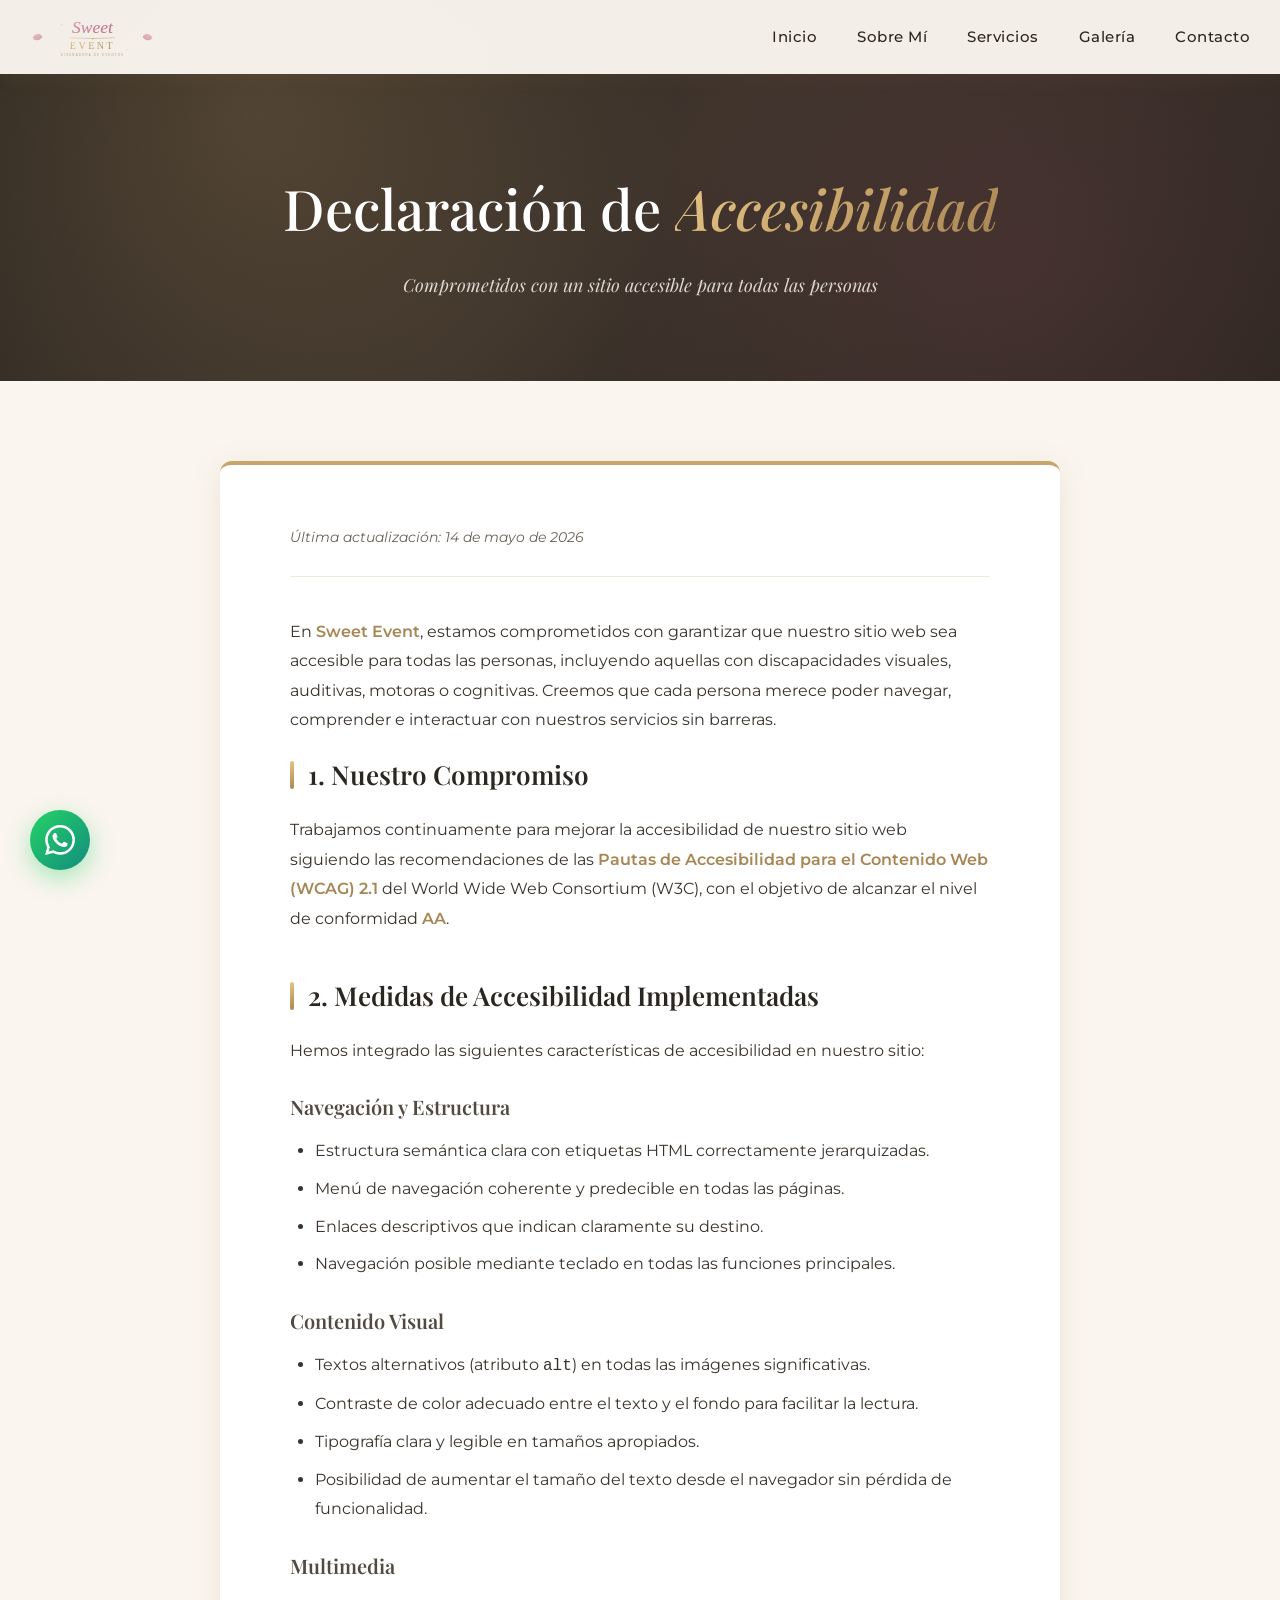
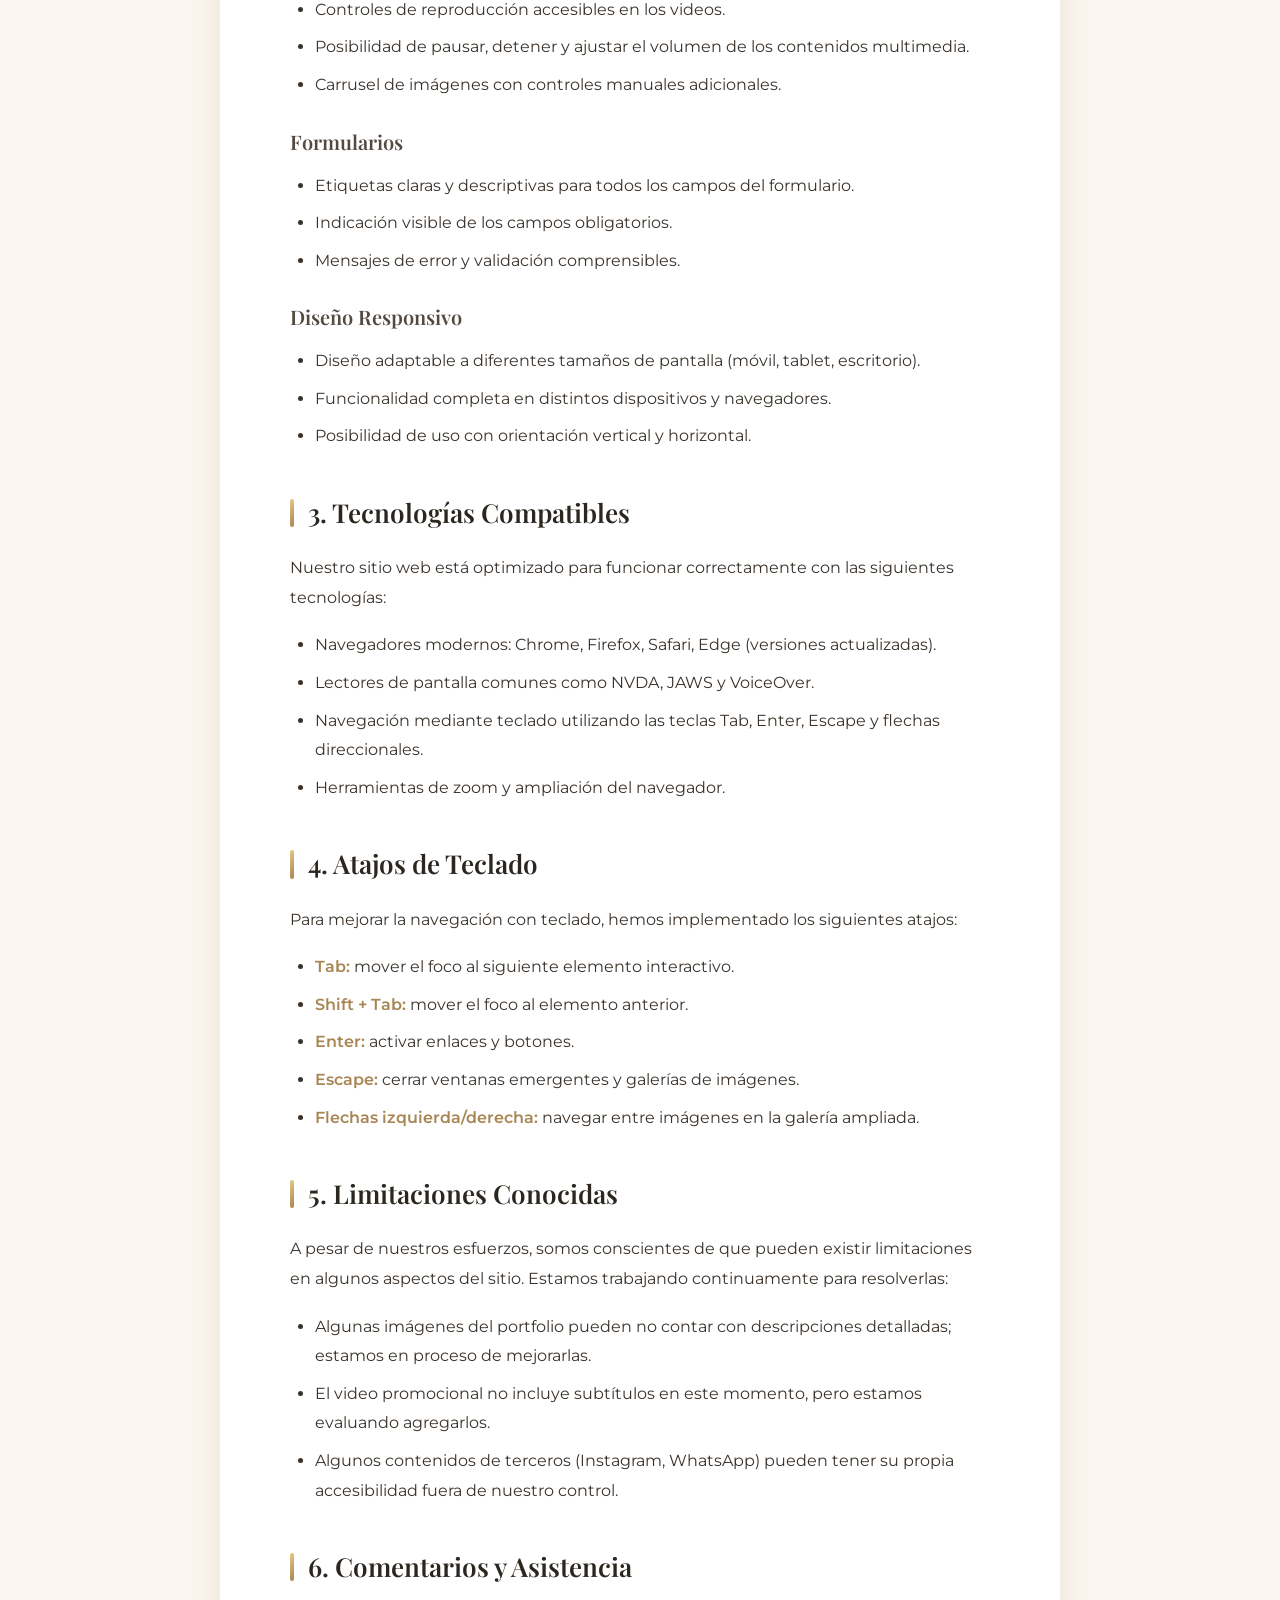
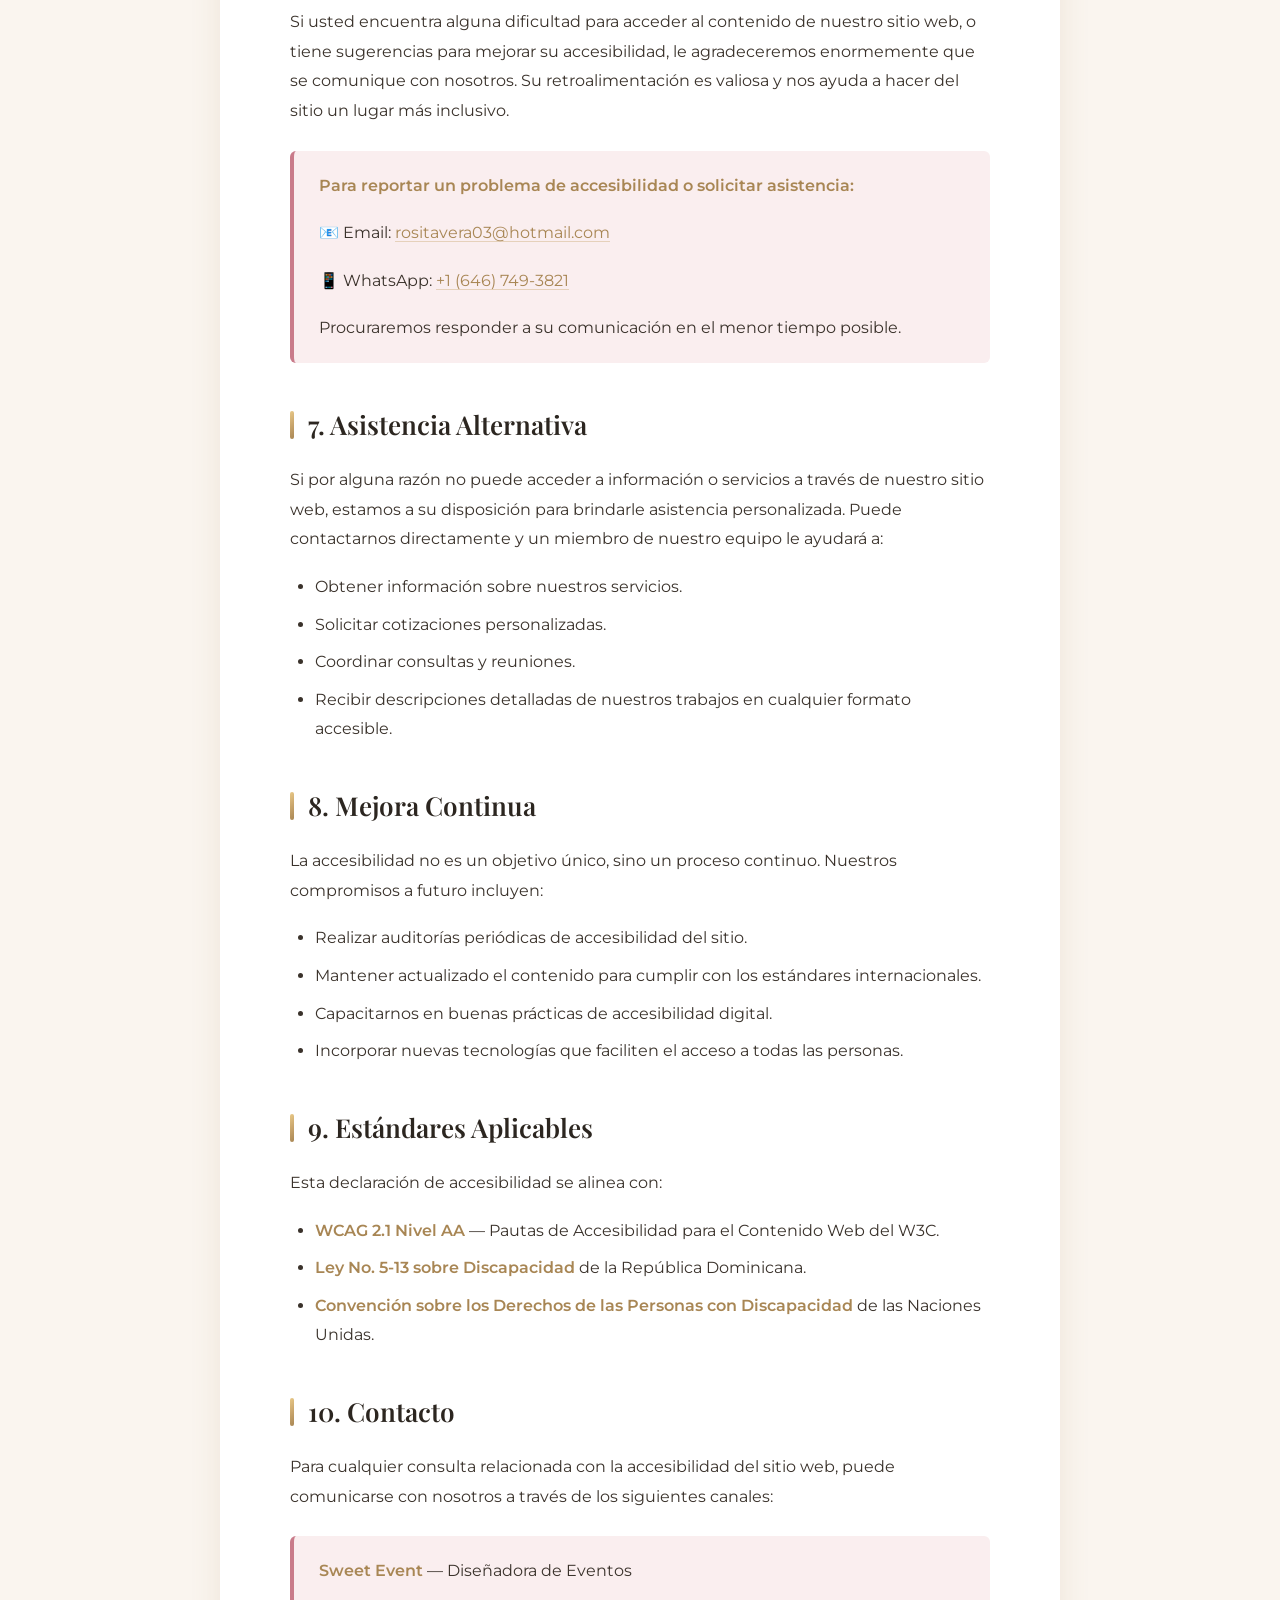
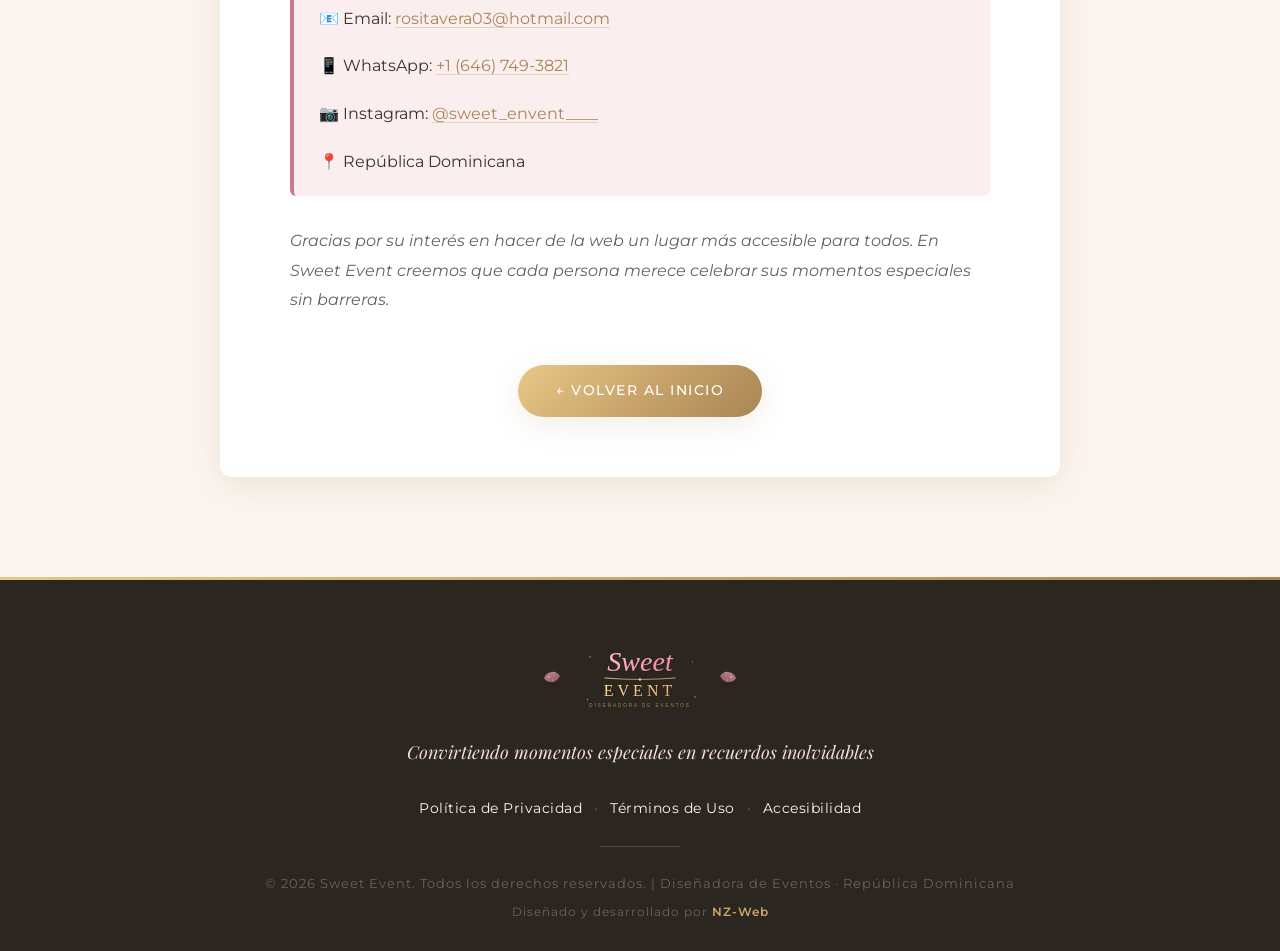
<file: accesibilidad.html>
<!DOCTYPE html>
<html lang="es" dir="ltr">
<head>
    <meta charset="UTF-8">
    <meta name="viewport" content="width=device-width, initial-scale=1.0">
    <title>Accesibilidad | Sweet Event</title>
    <meta name="description" content="Declaración de Accesibilidad de Sweet Event - Comprometidos con un sitio accesible para todas las personas. WCAG 2.1 AA.">
    <meta name="robots" content="index, follow">
    <link rel="canonical" href="https://sweet-event.netlify.app/accesibilidad.html">

    <!-- Open Graph -->
    <meta property="og:type" content="website">
    <meta property="og:title" content="Accesibilidad | Sweet Event">
    <meta property="og:description" content="Declaración de Accesibilidad de Sweet Event - WCAG 2.1 AA">
    <meta property="og:url" content="https://sweet-event.netlify.app/accesibilidad.html">
    <meta property="og:image" content="https://sweet-event.netlify.app/og-image.png">
    <meta property="og:locale" content="es_DO">

    <meta name="theme-color" content="#C9A56C">

    <!-- Favicons -->
    <link rel="icon" type="image/x-icon" href="/favicon.ico">
    <link rel="icon" type="image/svg+xml" href="/favicon.svg">
    <link rel="apple-touch-icon" sizes="180x180" href="/apple-touch-icon.png">
    <link rel="manifest" href="/site.webmanifest">

    <link rel="preconnect" href="https://fonts.googleapis.com">
    <link rel="preconnect" href="https://fonts.gstatic.com" crossorigin>
    <link href="https://fonts.googleapis.com/css2?family=Playfair+Display:ital,wght@0,400;0,500;0,600;0,700;1,400&family=Cormorant+Garamond:ital,wght@0,400;0,500;0,600;1,400&family=Montserrat:wght@300;400;500;600;700&family=Dancing+Script:wght@400;600;700&display=swap" rel="stylesheet">

    <link rel="stylesheet" href="style.css">
    <link rel="stylesheet" href="legal.css">
</head>
<body>

    <!-- ===== NAVIGATION ===== -->
    <nav class="navbar scrolled" id="navbar">
        <div class="nav-container">
            <a href="index.html" class="nav-logo">
                <img src="logo.svg" alt="Sweet Event" class="logo-img">
            </a>
            <ul class="nav-menu" id="nav-menu">
                <li><a href="index.html#home" class="nav-link">Inicio</a></li>
                <li><a href="index.html#about" class="nav-link">Sobre Mí</a></li>
                <li><a href="index.html#services" class="nav-link">Servicios</a></li>
                <li><a href="index.html#gallery" class="nav-link">Galería</a></li>
                <li><a href="index.html#contact" class="nav-link">Contacto</a></li>
            </ul>
            <div class="hamburger" id="hamburger">
                <span></span>
                <span></span>
                <span></span>
            </div>
        </div>
    </nav>

    <!-- ===== HERO ===== -->
    <section class="legal-hero">
        <div class="legal-hero-content">
            <h1>Declaración de <span>Accesibilidad</span></h1>
            <p>Comprometidos con un sitio accesible para todas las personas</p>
        </div>
    </section>

    <!-- ===== CONTENT ===== -->
    <section class="legal-content">
        <div class="legal-container">
            <div class="legal-card">
                <p class="last-updated">Última actualización: 14 de mayo de 2026</p>

                <p>En <strong>Sweet Event</strong>, estamos comprometidos con garantizar que nuestro sitio web sea accesible para todas las personas, incluyendo aquellas con discapacidades visuales, auditivas, motoras o cognitivas. Creemos que cada persona merece poder navegar, comprender e interactuar con nuestros servicios sin barreras.</p>

                <h2>1. Nuestro Compromiso</h2>

                <p>Trabajamos continuamente para mejorar la accesibilidad de nuestro sitio web siguiendo las recomendaciones de las <strong>Pautas de Accesibilidad para el Contenido Web (WCAG) 2.1</strong> del World Wide Web Consortium (W3C), con el objetivo de alcanzar el nivel de conformidad <strong>AA</strong>.</p>

                <h2>2. Medidas de Accesibilidad Implementadas</h2>

                <p>Hemos integrado las siguientes características de accesibilidad en nuestro sitio:</p>

                <h3>Navegación y Estructura</h3>
                <ul>
                    <li>Estructura semántica clara con etiquetas HTML correctamente jerarquizadas.</li>
                    <li>Menú de navegación coherente y predecible en todas las páginas.</li>
                    <li>Enlaces descriptivos que indican claramente su destino.</li>
                    <li>Navegación posible mediante teclado en todas las funciones principales.</li>
                </ul>

                <h3>Contenido Visual</h3>
                <ul>
                    <li>Textos alternativos (atributo <code>alt</code>) en todas las imágenes significativas.</li>
                    <li>Contraste de color adecuado entre el texto y el fondo para facilitar la lectura.</li>
                    <li>Tipografía clara y legible en tamaños apropiados.</li>
                    <li>Posibilidad de aumentar el tamaño del texto desde el navegador sin pérdida de funcionalidad.</li>
                </ul>

                <h3>Multimedia</h3>
                <ul>
                    <li>Controles de reproducción accesibles en los videos.</li>
                    <li>Posibilidad de pausar, detener y ajustar el volumen de los contenidos multimedia.</li>
                    <li>Carrusel de imágenes con controles manuales adicionales.</li>
                </ul>

                <h3>Formularios</h3>
                <ul>
                    <li>Etiquetas claras y descriptivas para todos los campos del formulario.</li>
                    <li>Indicación visible de los campos obligatorios.</li>
                    <li>Mensajes de error y validación comprensibles.</li>
                </ul>

                <h3>Diseño Responsivo</h3>
                <ul>
                    <li>Diseño adaptable a diferentes tamaños de pantalla (móvil, tablet, escritorio).</li>
                    <li>Funcionalidad completa en distintos dispositivos y navegadores.</li>
                    <li>Posibilidad de uso con orientación vertical y horizontal.</li>
                </ul>

                <h2>3. Tecnologías Compatibles</h2>

                <p>Nuestro sitio web está optimizado para funcionar correctamente con las siguientes tecnologías:</p>

                <ul>
                    <li>Navegadores modernos: Chrome, Firefox, Safari, Edge (versiones actualizadas).</li>
                    <li>Lectores de pantalla comunes como NVDA, JAWS y VoiceOver.</li>
                    <li>Navegación mediante teclado utilizando las teclas Tab, Enter, Escape y flechas direccionales.</li>
                    <li>Herramientas de zoom y ampliación del navegador.</li>
                </ul>

                <h2>4. Atajos de Teclado</h2>

                <p>Para mejorar la navegación con teclado, hemos implementado los siguientes atajos:</p>

                <ul>
                    <li><strong>Tab:</strong> mover el foco al siguiente elemento interactivo.</li>
                    <li><strong>Shift + Tab:</strong> mover el foco al elemento anterior.</li>
                    <li><strong>Enter:</strong> activar enlaces y botones.</li>
                    <li><strong>Escape:</strong> cerrar ventanas emergentes y galerías de imágenes.</li>
                    <li><strong>Flechas izquierda/derecha:</strong> navegar entre imágenes en la galería ampliada.</li>
                </ul>

                <h2>5. Limitaciones Conocidas</h2>

                <p>A pesar de nuestros esfuerzos, somos conscientes de que pueden existir limitaciones en algunos aspectos del sitio. Estamos trabajando continuamente para resolverlas:</p>

                <ul>
                    <li>Algunas imágenes del portfolio pueden no contar con descripciones detalladas; estamos en proceso de mejorarlas.</li>
                    <li>El video promocional no incluye subtítulos en este momento, pero estamos evaluando agregarlos.</li>
                    <li>Algunos contenidos de terceros (Instagram, WhatsApp) pueden tener su propia accesibilidad fuera de nuestro control.</li>
                </ul>

                <h2>6. Comentarios y Asistencia</h2>

                <p>Si usted encuentra alguna dificultad para acceder al contenido de nuestro sitio web, o tiene sugerencias para mejorar su accesibilidad, le agradeceremos enormemente que se comunique con nosotros. Su retroalimentación es valiosa y nos ayuda a hacer del sitio un lugar más inclusivo.</p>

                <div class="info-box">
                    <p><strong>Para reportar un problema de accesibilidad o solicitar asistencia:</strong></p>
                    <p>📧 Email: <a href="mailto:rositavera03@hotmail.com">rositavera03@hotmail.com</a></p>
                    <p>📱 WhatsApp: <a href="https://wa.me/16467493821" target="_blank" rel="noopener">+1 (646) 749-3821</a></p>
                    <p>Procuraremos responder a su comunicación en el menor tiempo posible.</p>
                </div>

                <h2>7. Asistencia Alternativa</h2>

                <p>Si por alguna razón no puede acceder a información o servicios a través de nuestro sitio web, estamos a su disposición para brindarle asistencia personalizada. Puede contactarnos directamente y un miembro de nuestro equipo le ayudará a:</p>

                <ul>
                    <li>Obtener información sobre nuestros servicios.</li>
                    <li>Solicitar cotizaciones personalizadas.</li>
                    <li>Coordinar consultas y reuniones.</li>
                    <li>Recibir descripciones detalladas de nuestros trabajos en cualquier formato accesible.</li>
                </ul>

                <h2>8. Mejora Continua</h2>

                <p>La accesibilidad no es un objetivo único, sino un proceso continuo. Nuestros compromisos a futuro incluyen:</p>

                <ul>
                    <li>Realizar auditorías periódicas de accesibilidad del sitio.</li>
                    <li>Mantener actualizado el contenido para cumplir con los estándares internacionales.</li>
                    <li>Capacitarnos en buenas prácticas de accesibilidad digital.</li>
                    <li>Incorporar nuevas tecnologías que faciliten el acceso a todas las personas.</li>
                </ul>

                <h2>9. Estándares Aplicables</h2>

                <p>Esta declaración de accesibilidad se alinea con:</p>

                <ul>
                    <li><strong>WCAG 2.1 Nivel AA</strong> — Pautas de Accesibilidad para el Contenido Web del W3C.</li>
                    <li><strong>Ley No. 5-13 sobre Discapacidad</strong> de la República Dominicana.</li>
                    <li><strong>Convención sobre los Derechos de las Personas con Discapacidad</strong> de las Naciones Unidas.</li>
                </ul>

                <h2>10. Contacto</h2>

                <p>Para cualquier consulta relacionada con la accesibilidad del sitio web, puede comunicarse con nosotros a través de los siguientes canales:</p>

                <div class="info-box">
                    <p><strong>Sweet Event</strong> — Diseñadora de Eventos</p>
                    <p>📧 Email: <a href="mailto:rositavera03@hotmail.com">rositavera03@hotmail.com</a></p>
                    <p>📱 WhatsApp: <a href="https://wa.me/16467493821" target="_blank" rel="noopener">+1 (646) 749-3821</a></p>
                    <p>📷 Instagram: <a href="https://www.instagram.com/sweet_envent____" target="_blank" rel="noopener">@sweet_envent____</a></p>
                    <p>📍 República Dominicana</p>
                </div>

                <p style="margin-top: 30px; font-style: italic; color: var(--color-text-light);">
                    Gracias por su interés en hacer de la web un lugar más accesible para todos. En Sweet Event creemos que cada persona merece celebrar sus momentos especiales sin barreras.
                </p>

                <div class="legal-back">
                    <a href="index.html">← Volver al Inicio</a>
                </div>
            </div>
        </div>
    </section>

    <!-- ===== FOOTER ===== -->
    <footer class="footer">
        <div class="container">
            <div class="footer-content">
                <div class="footer-logo">
                    <img src="logo.svg" alt="Sweet Event">
                </div>
                <p class="footer-tagline">Convirtiendo momentos especiales en recuerdos inolvidables</p>
                <div class="footer-links">
                    <a href="politica-privacidad.html">Política de Privacidad</a>
                    <span class="footer-sep">·</span>
                    <a href="terminos-uso.html">Términos de Uso</a>
                    <span class="footer-sep">·</span>
                    <a href="accesibilidad.html">Accesibilidad</a>
                </div>
                <div class="footer-divider"></div>
                <p class="footer-copyright">
                    © 2026 Sweet Event. Todos los derechos reservados. | Diseñadora de Eventos · República Dominicana
                </p>
                <p class="footer-credit">
                    Diseñado y desarrollado por <a href="https://nz-web.com/" target="_blank" rel="noopener">NZ-Web</a>
                </p>
            </div>
        </div>
    </footer>

    <a href="https://wa.me/16467493821" target="_blank" rel="noopener" class="whatsapp-float" aria-label="WhatsApp">
        <svg viewBox="0 0 24 24" fill="currentColor">
            <path d="M17.472 14.382c-.297-.149-1.758-.867-2.03-.967-.273-.099-.471-.148-.67.15-.197.297-.767.966-.94 1.164-.173.199-.347.223-.644.075-.297-.15-1.255-.463-2.39-1.475-.883-.788-1.48-1.761-1.653-2.059-.173-.297-.018-.458.13-.606.134-.133.298-.347.446-.52.149-.174.198-.298.298-.497.099-.198.05-.371-.025-.52-.075-.149-.669-1.612-.916-2.207-.242-.579-.487-.5-.669-.51-.173-.008-.371-.01-.57-.01-.198 0-.52.074-.792.372-.272.297-1.04 1.016-1.04 2.479 0 1.462 1.065 2.875 1.213 3.074.149.198 2.096 3.2 5.077 4.487.709.306 1.262.489 1.694.625.712.227 1.36.195 1.871.118.571-.085 1.758-.719 2.006-1.413.248-.694.248-1.289.173-1.413-.074-.124-.272-.198-.57-.347m-5.421 7.403h-.004a9.87 9.87 0 01-5.031-1.378l-.361-.214-3.741.982.998-3.648-.235-.374a9.86 9.86 0 01-1.51-5.26c.001-5.45 4.436-9.884 9.888-9.884 2.64 0 5.122 1.03 6.988 2.898a9.825 9.825 0 012.893 6.994c-.003 5.45-4.437 9.884-9.885 9.884m8.413-18.297A11.815 11.815 0 0012.05 0C5.495 0 .16 5.335.157 11.892c0 2.096.547 4.142 1.588 5.945L.057 24l6.305-1.654a11.882 11.882 0 005.683 1.448h.005c6.554 0 11.89-5.335 11.893-11.893a11.821 11.821 0 00-3.48-8.413Z"/>
        </svg>
    </a>

    <script>
        document.getElementById('hamburger').addEventListener('click', function() {
            this.classList.toggle('active');
            document.getElementById('nav-menu').classList.toggle('active');
        });
    </script>
</body>
</html>
</file>
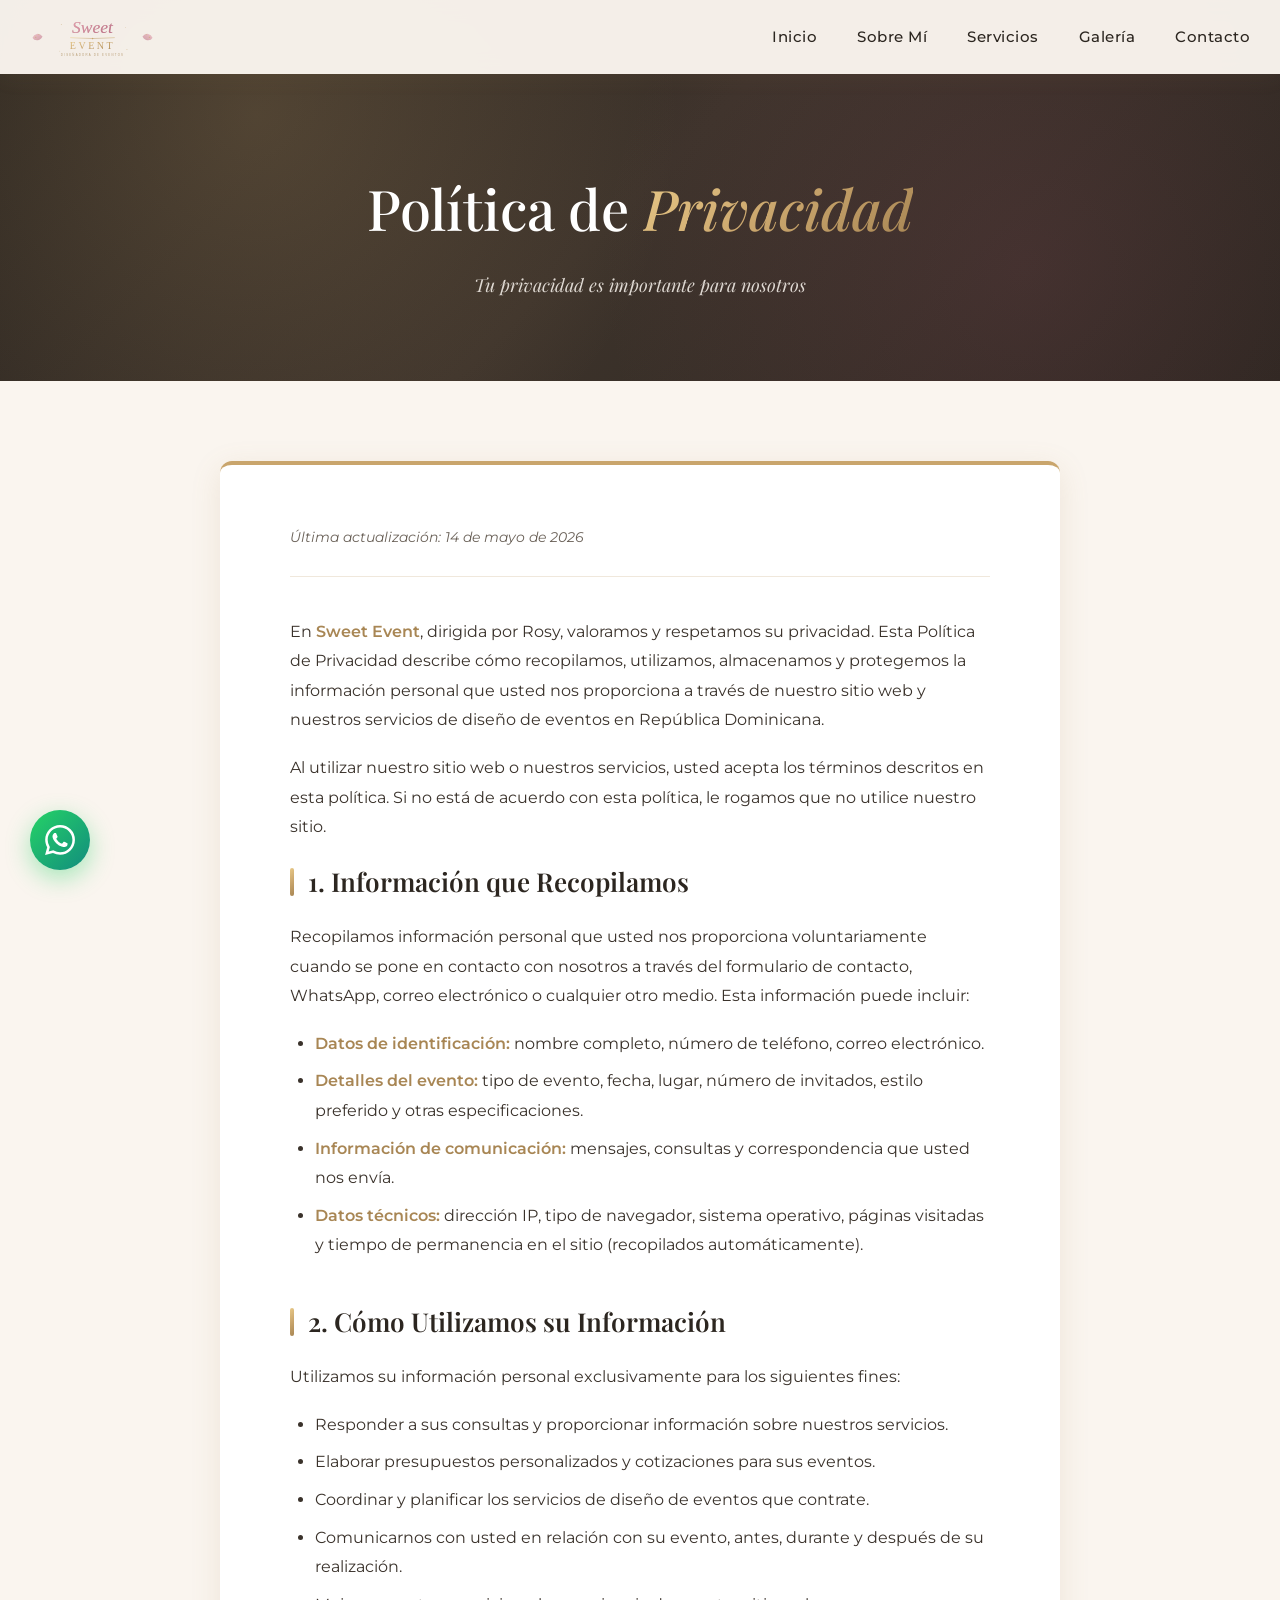
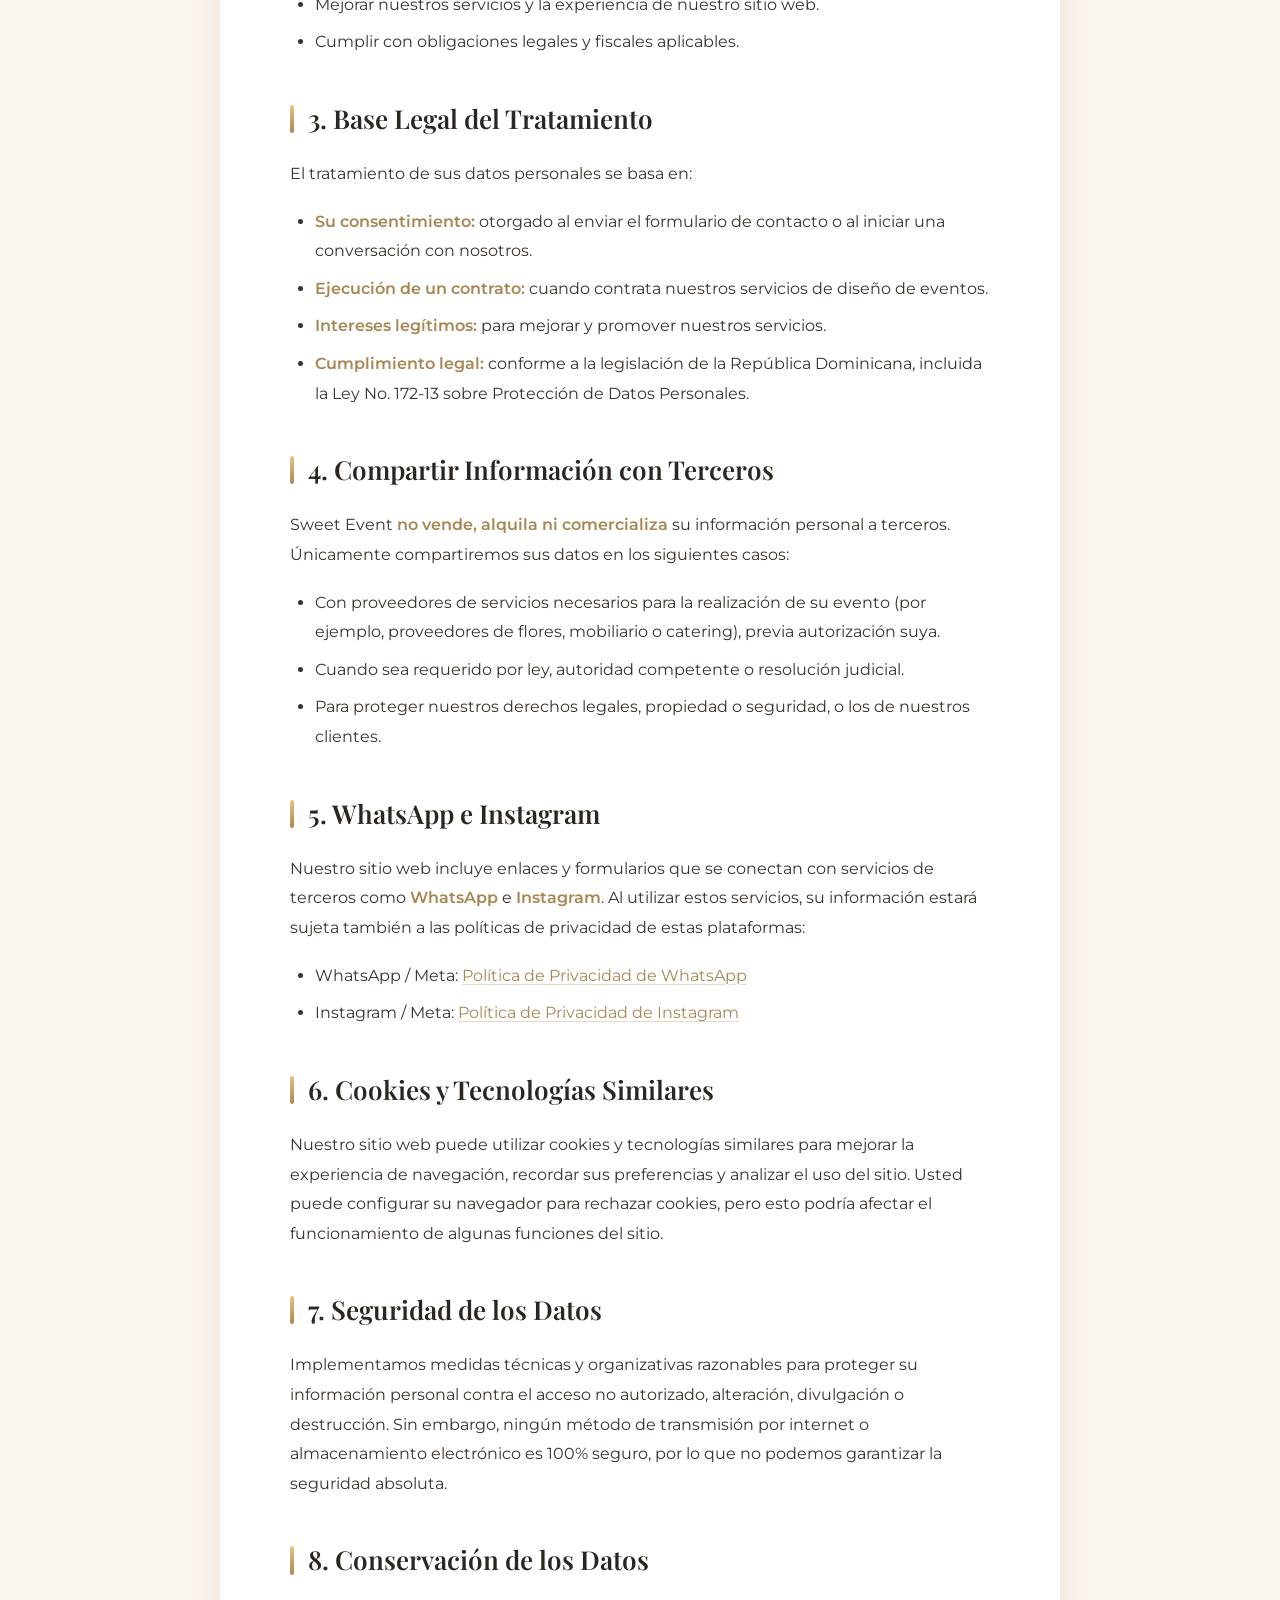
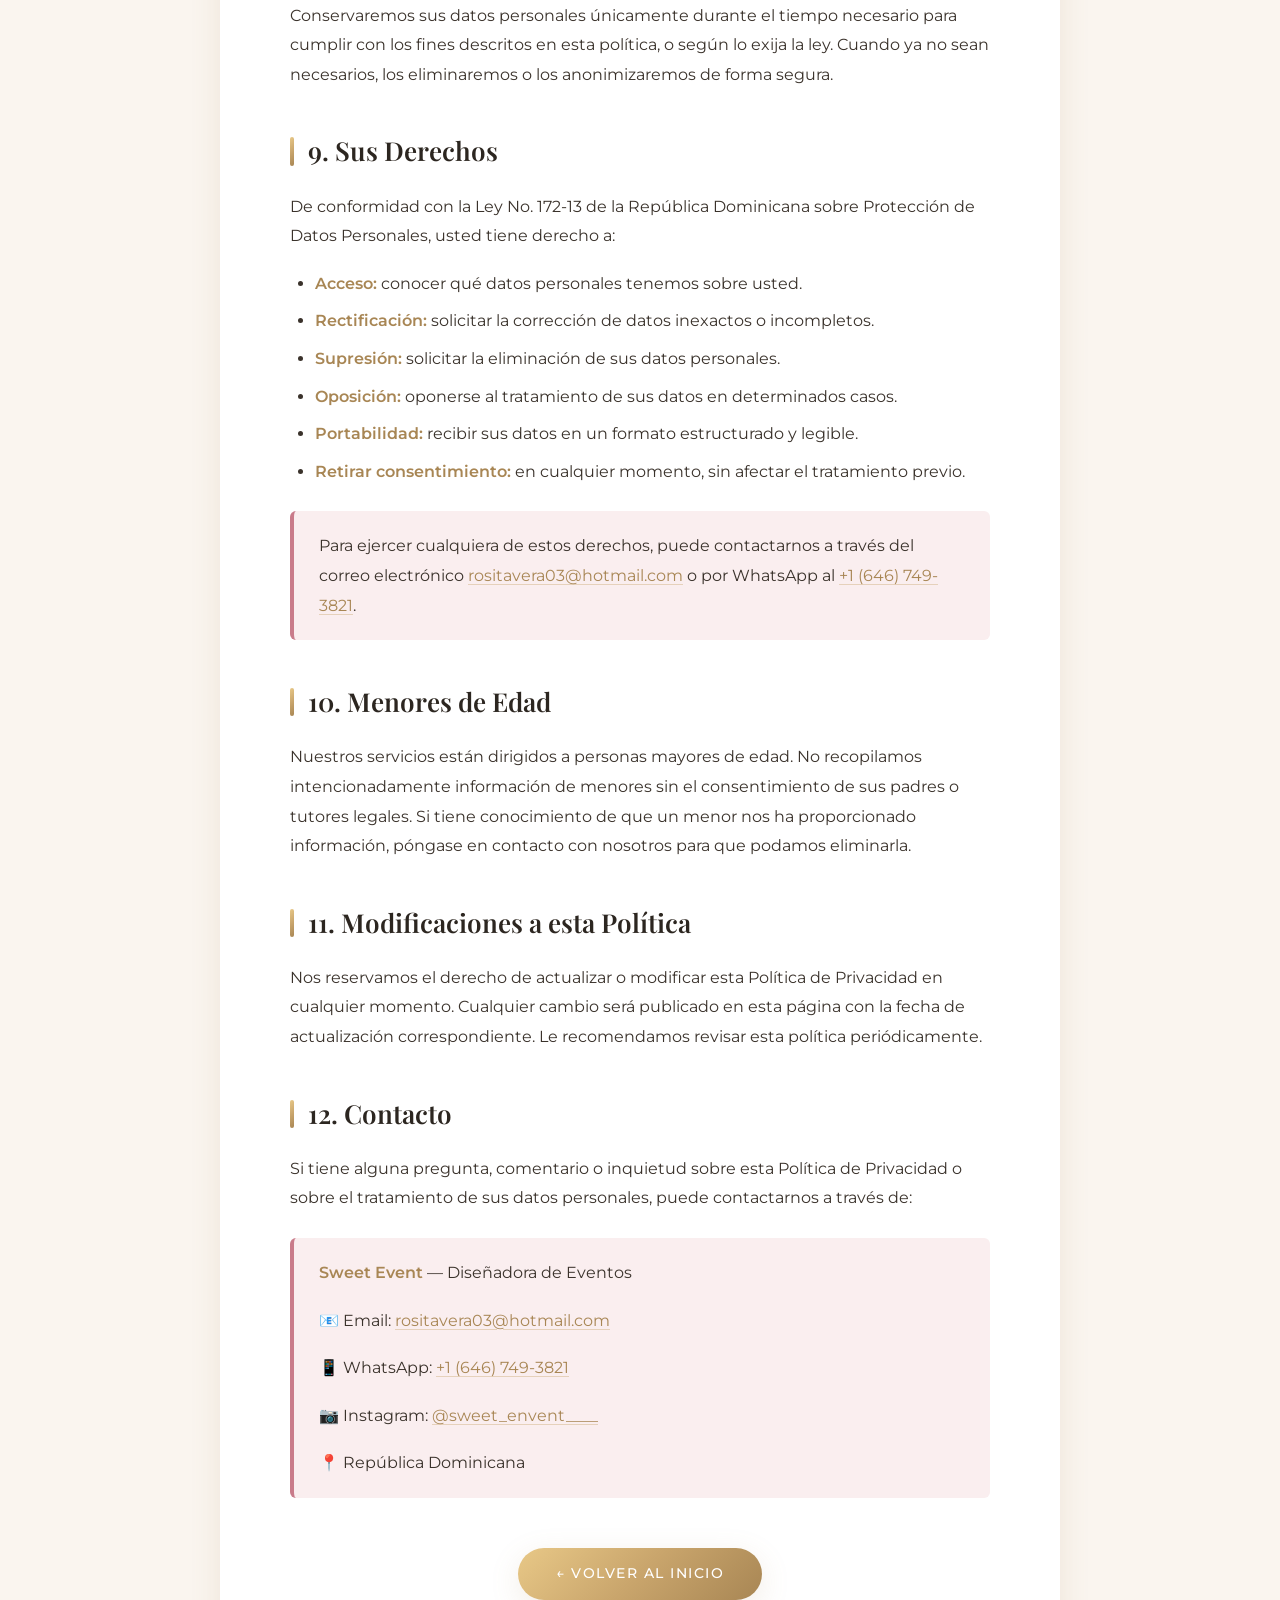
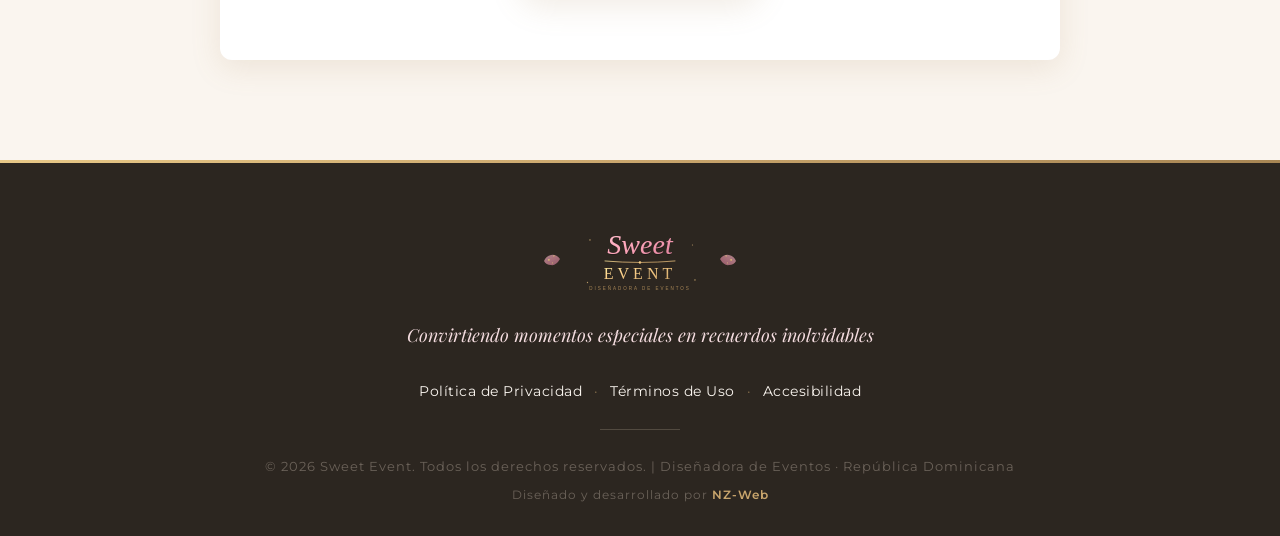
<file: politica-privacidad.html>
<!DOCTYPE html>
<html lang="es" dir="ltr">
<head>
    <meta charset="UTF-8">
    <meta name="viewport" content="width=device-width, initial-scale=1.0">
    <title>Política de Privacidad | Sweet Event</title>
    <meta name="description" content="Política de Privacidad de Sweet Event - Diseñadora de Eventos en Santiago, República Dominicana. Conoce cómo tratamos tus datos personales conforme a la Ley 172-13.">
    <meta name="robots" content="index, follow">
    <link rel="canonical" href="https://sweet-event.netlify.app/politica-privacidad.html">

    <!-- Open Graph -->
    <meta property="og:type" content="website">
    <meta property="og:title" content="Política de Privacidad | Sweet Event">
    <meta property="og:description" content="Política de Privacidad de Sweet Event - Diseñadora de Eventos">
    <meta property="og:url" content="https://sweet-event.netlify.app/politica-privacidad.html">
    <meta property="og:image" content="https://sweet-event.netlify.app/og-image.png">
    <meta property="og:locale" content="es_DO">

    <meta name="theme-color" content="#C9A56C">

    <!-- Favicons -->
    <link rel="icon" type="image/x-icon" href="/favicon.ico">
    <link rel="icon" type="image/svg+xml" href="/favicon.svg">
    <link rel="apple-touch-icon" sizes="180x180" href="/apple-touch-icon.png">
    <link rel="manifest" href="/site.webmanifest">

    <link rel="preconnect" href="https://fonts.googleapis.com">
    <link rel="preconnect" href="https://fonts.gstatic.com" crossorigin>
    <link href="https://fonts.googleapis.com/css2?family=Playfair+Display:ital,wght@0,400;0,500;0,600;0,700;1,400&family=Cormorant+Garamond:ital,wght@0,400;0,500;0,600;1,400&family=Montserrat:wght@300;400;500;600;700&family=Dancing+Script:wght@400;600;700&display=swap" rel="stylesheet">

    <link rel="stylesheet" href="style.css">
    <link rel="stylesheet" href="legal.css">
</head>
<body>

    <!-- ===== NAVIGATION ===== -->
    <nav class="navbar scrolled" id="navbar">
        <div class="nav-container">
            <a href="index.html" class="nav-logo">
                <img src="logo.svg" alt="Sweet Event" class="logo-img">
            </a>
            <ul class="nav-menu" id="nav-menu">
                <li><a href="index.html#home" class="nav-link">Inicio</a></li>
                <li><a href="index.html#about" class="nav-link">Sobre Mí</a></li>
                <li><a href="index.html#services" class="nav-link">Servicios</a></li>
                <li><a href="index.html#gallery" class="nav-link">Galería</a></li>
                <li><a href="index.html#contact" class="nav-link">Contacto</a></li>
            </ul>
            <div class="hamburger" id="hamburger">
                <span></span>
                <span></span>
                <span></span>
            </div>
        </div>
    </nav>

    <!-- ===== HERO ===== -->
    <section class="legal-hero">
        <div class="legal-hero-content">
            <h1>Política de <span>Privacidad</span></h1>
            <p>Tu privacidad es importante para nosotros</p>
        </div>
    </section>

    <!-- ===== CONTENT ===== -->
    <section class="legal-content">
        <div class="legal-container">
            <div class="legal-card">
                <p class="last-updated">Última actualización: 14 de mayo de 2026</p>

                <p>En <strong>Sweet Event</strong>, dirigida por Rosy, valoramos y respetamos su privacidad. Esta Política de Privacidad describe cómo recopilamos, utilizamos, almacenamos y protegemos la información personal que usted nos proporciona a través de nuestro sitio web y nuestros servicios de diseño de eventos en República Dominicana.</p>

                <p>Al utilizar nuestro sitio web o nuestros servicios, usted acepta los términos descritos en esta política. Si no está de acuerdo con esta política, le rogamos que no utilice nuestro sitio.</p>

                <h2>1. Información que Recopilamos</h2>

                <p>Recopilamos información personal que usted nos proporciona voluntariamente cuando se pone en contacto con nosotros a través del formulario de contacto, WhatsApp, correo electrónico o cualquier otro medio. Esta información puede incluir:</p>

                <ul>
                    <li><strong>Datos de identificación:</strong> nombre completo, número de teléfono, correo electrónico.</li>
                    <li><strong>Detalles del evento:</strong> tipo de evento, fecha, lugar, número de invitados, estilo preferido y otras especificaciones.</li>
                    <li><strong>Información de comunicación:</strong> mensajes, consultas y correspondencia que usted nos envía.</li>
                    <li><strong>Datos técnicos:</strong> dirección IP, tipo de navegador, sistema operativo, páginas visitadas y tiempo de permanencia en el sitio (recopilados automáticamente).</li>
                </ul>

                <h2>2. Cómo Utilizamos su Información</h2>

                <p>Utilizamos su información personal exclusivamente para los siguientes fines:</p>

                <ul>
                    <li>Responder a sus consultas y proporcionar información sobre nuestros servicios.</li>
                    <li>Elaborar presupuestos personalizados y cotizaciones para sus eventos.</li>
                    <li>Coordinar y planificar los servicios de diseño de eventos que contrate.</li>
                    <li>Comunicarnos con usted en relación con su evento, antes, durante y después de su realización.</li>
                    <li>Mejorar nuestros servicios y la experiencia de nuestro sitio web.</li>
                    <li>Cumplir con obligaciones legales y fiscales aplicables.</li>
                </ul>

                <h2>3. Base Legal del Tratamiento</h2>

                <p>El tratamiento de sus datos personales se basa en:</p>

                <ul>
                    <li><strong>Su consentimiento:</strong> otorgado al enviar el formulario de contacto o al iniciar una conversación con nosotros.</li>
                    <li><strong>Ejecución de un contrato:</strong> cuando contrata nuestros servicios de diseño de eventos.</li>
                    <li><strong>Intereses legítimos:</strong> para mejorar y promover nuestros servicios.</li>
                    <li><strong>Cumplimiento legal:</strong> conforme a la legislación de la República Dominicana, incluida la Ley No. 172-13 sobre Protección de Datos Personales.</li>
                </ul>

                <h2>4. Compartir Información con Terceros</h2>

                <p>Sweet Event <strong>no vende, alquila ni comercializa</strong> su información personal a terceros. Únicamente compartiremos sus datos en los siguientes casos:</p>

                <ul>
                    <li>Con proveedores de servicios necesarios para la realización de su evento (por ejemplo, proveedores de flores, mobiliario o catering), previa autorización suya.</li>
                    <li>Cuando sea requerido por ley, autoridad competente o resolución judicial.</li>
                    <li>Para proteger nuestros derechos legales, propiedad o seguridad, o los de nuestros clientes.</li>
                </ul>

                <h2>5. WhatsApp e Instagram</h2>

                <p>Nuestro sitio web incluye enlaces y formularios que se conectan con servicios de terceros como <strong>WhatsApp</strong> e <strong>Instagram</strong>. Al utilizar estos servicios, su información estará sujeta también a las políticas de privacidad de estas plataformas:</p>

                <ul>
                    <li>WhatsApp / Meta: <a href="https://www.whatsapp.com/legal/privacy-policy" target="_blank" rel="noopener">Política de Privacidad de WhatsApp</a></li>
                    <li>Instagram / Meta: <a href="https://privacycenter.instagram.com/policy" target="_blank" rel="noopener">Política de Privacidad de Instagram</a></li>
                </ul>

                <h2>6. Cookies y Tecnologías Similares</h2>

                <p>Nuestro sitio web puede utilizar cookies y tecnologías similares para mejorar la experiencia de navegación, recordar sus preferencias y analizar el uso del sitio. Usted puede configurar su navegador para rechazar cookies, pero esto podría afectar el funcionamiento de algunas funciones del sitio.</p>

                <h2>7. Seguridad de los Datos</h2>

                <p>Implementamos medidas técnicas y organizativas razonables para proteger su información personal contra el acceso no autorizado, alteración, divulgación o destrucción. Sin embargo, ningún método de transmisión por internet o almacenamiento electrónico es 100% seguro, por lo que no podemos garantizar la seguridad absoluta.</p>

                <h2>8. Conservación de los Datos</h2>

                <p>Conservaremos sus datos personales únicamente durante el tiempo necesario para cumplir con los fines descritos en esta política, o según lo exija la ley. Cuando ya no sean necesarios, los eliminaremos o los anonimizaremos de forma segura.</p>

                <h2>9. Sus Derechos</h2>

                <p>De conformidad con la Ley No. 172-13 de la República Dominicana sobre Protección de Datos Personales, usted tiene derecho a:</p>

                <ul>
                    <li><strong>Acceso:</strong> conocer qué datos personales tenemos sobre usted.</li>
                    <li><strong>Rectificación:</strong> solicitar la corrección de datos inexactos o incompletos.</li>
                    <li><strong>Supresión:</strong> solicitar la eliminación de sus datos personales.</li>
                    <li><strong>Oposición:</strong> oponerse al tratamiento de sus datos en determinados casos.</li>
                    <li><strong>Portabilidad:</strong> recibir sus datos en un formato estructurado y legible.</li>
                    <li><strong>Retirar consentimiento:</strong> en cualquier momento, sin afectar el tratamiento previo.</li>
                </ul>

                <div class="info-box">
                    <p>Para ejercer cualquiera de estos derechos, puede contactarnos a través del correo electrónico <a href="mailto:rositavera03@hotmail.com">rositavera03@hotmail.com</a> o por WhatsApp al <a href="https://wa.me/16467493821" target="_blank" rel="noopener">+1 (646) 749-3821</a>.</p>
                </div>

                <h2>10. Menores de Edad</h2>

                <p>Nuestros servicios están dirigidos a personas mayores de edad. No recopilamos intencionadamente información de menores sin el consentimiento de sus padres o tutores legales. Si tiene conocimiento de que un menor nos ha proporcionado información, póngase en contacto con nosotros para que podamos eliminarla.</p>

                <h2>11. Modificaciones a esta Política</h2>

                <p>Nos reservamos el derecho de actualizar o modificar esta Política de Privacidad en cualquier momento. Cualquier cambio será publicado en esta página con la fecha de actualización correspondiente. Le recomendamos revisar esta política periódicamente.</p>

                <h2>12. Contacto</h2>

                <p>Si tiene alguna pregunta, comentario o inquietud sobre esta Política de Privacidad o sobre el tratamiento de sus datos personales, puede contactarnos a través de:</p>

                <div class="info-box">
                    <p><strong>Sweet Event</strong> — Diseñadora de Eventos</p>
                    <p>📧 Email: <a href="mailto:rositavera03@hotmail.com">rositavera03@hotmail.com</a></p>
                    <p>📱 WhatsApp: <a href="https://wa.me/16467493821" target="_blank" rel="noopener">+1 (646) 749-3821</a></p>
                    <p>📷 Instagram: <a href="https://www.instagram.com/sweet_envent____" target="_blank" rel="noopener">@sweet_envent____</a></p>
                    <p>📍 República Dominicana</p>
                </div>

                <div class="legal-back">
                    <a href="index.html">← Volver al Inicio</a>
                </div>
            </div>
        </div>
    </section>

    <!-- ===== FOOTER ===== -->
    <footer class="footer">
        <div class="container">
            <div class="footer-content">
                <div class="footer-logo">
                    <img src="logo.svg" alt="Sweet Event">
                </div>
                <p class="footer-tagline">Convirtiendo momentos especiales en recuerdos inolvidables</p>
                <div class="footer-links">
                    <a href="politica-privacidad.html">Política de Privacidad</a>
                    <span class="footer-sep">·</span>
                    <a href="terminos-uso.html">Términos de Uso</a>
                    <span class="footer-sep">·</span>
                    <a href="accesibilidad.html">Accesibilidad</a>
                </div>
                <div class="footer-divider"></div>
                <p class="footer-copyright">
                    © 2026 Sweet Event. Todos los derechos reservados. | Diseñadora de Eventos · República Dominicana
                </p>
                <p class="footer-credit">
                    Diseñado y desarrollado por <a href="https://nz-web.com/" target="_blank" rel="noopener">NZ-Web</a>
                </p>
            </div>
        </div>
    </footer>

    <a href="https://wa.me/16467493821" target="_blank" rel="noopener" class="whatsapp-float" aria-label="WhatsApp">
        <svg viewBox="0 0 24 24" fill="currentColor">
            <path d="M17.472 14.382c-.297-.149-1.758-.867-2.03-.967-.273-.099-.471-.148-.67.15-.197.297-.767.966-.94 1.164-.173.199-.347.223-.644.075-.297-.15-1.255-.463-2.39-1.475-.883-.788-1.48-1.761-1.653-2.059-.173-.297-.018-.458.13-.606.134-.133.298-.347.446-.52.149-.174.198-.298.298-.497.099-.198.05-.371-.025-.52-.075-.149-.669-1.612-.916-2.207-.242-.579-.487-.5-.669-.51-.173-.008-.371-.01-.57-.01-.198 0-.52.074-.792.372-.272.297-1.04 1.016-1.04 2.479 0 1.462 1.065 2.875 1.213 3.074.149.198 2.096 3.2 5.077 4.487.709.306 1.262.489 1.694.625.712.227 1.36.195 1.871.118.571-.085 1.758-.719 2.006-1.413.248-.694.248-1.289.173-1.413-.074-.124-.272-.198-.57-.347m-5.421 7.403h-.004a9.87 9.87 0 01-5.031-1.378l-.361-.214-3.741.982.998-3.648-.235-.374a9.86 9.86 0 01-1.51-5.26c.001-5.45 4.436-9.884 9.888-9.884 2.64 0 5.122 1.03 6.988 2.898a9.825 9.825 0 012.893 6.994c-.003 5.45-4.437 9.884-9.885 9.884m8.413-18.297A11.815 11.815 0 0012.05 0C5.495 0 .16 5.335.157 11.892c0 2.096.547 4.142 1.588 5.945L.057 24l6.305-1.654a11.882 11.882 0 005.683 1.448h.005c6.554 0 11.89-5.335 11.893-11.893a11.821 11.821 0 00-3.48-8.413Z"/>
        </svg>
    </a>

    <script>
        document.getElementById('hamburger').addEventListener('click', function() {
            this.classList.toggle('active');
            document.getElementById('nav-menu').classList.toggle('active');
        });
    </script>
</body>
</html>
</file>
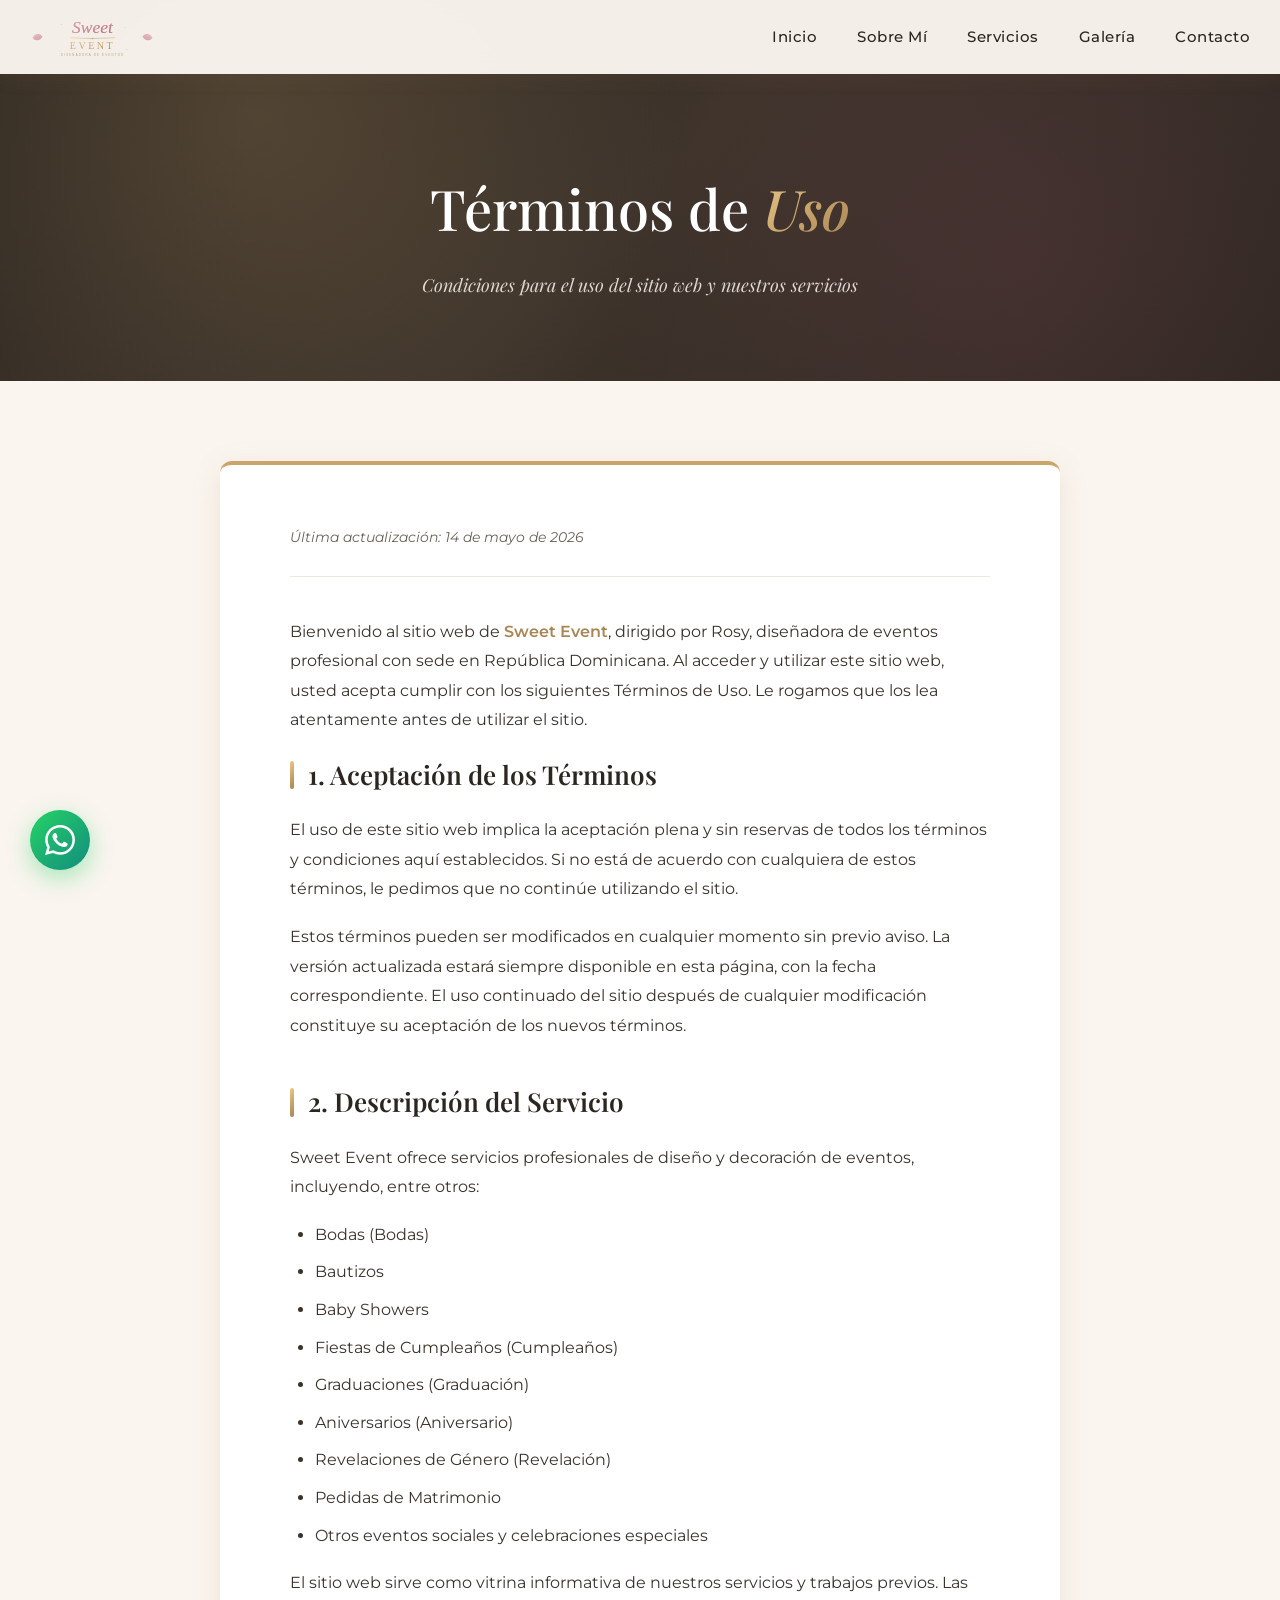
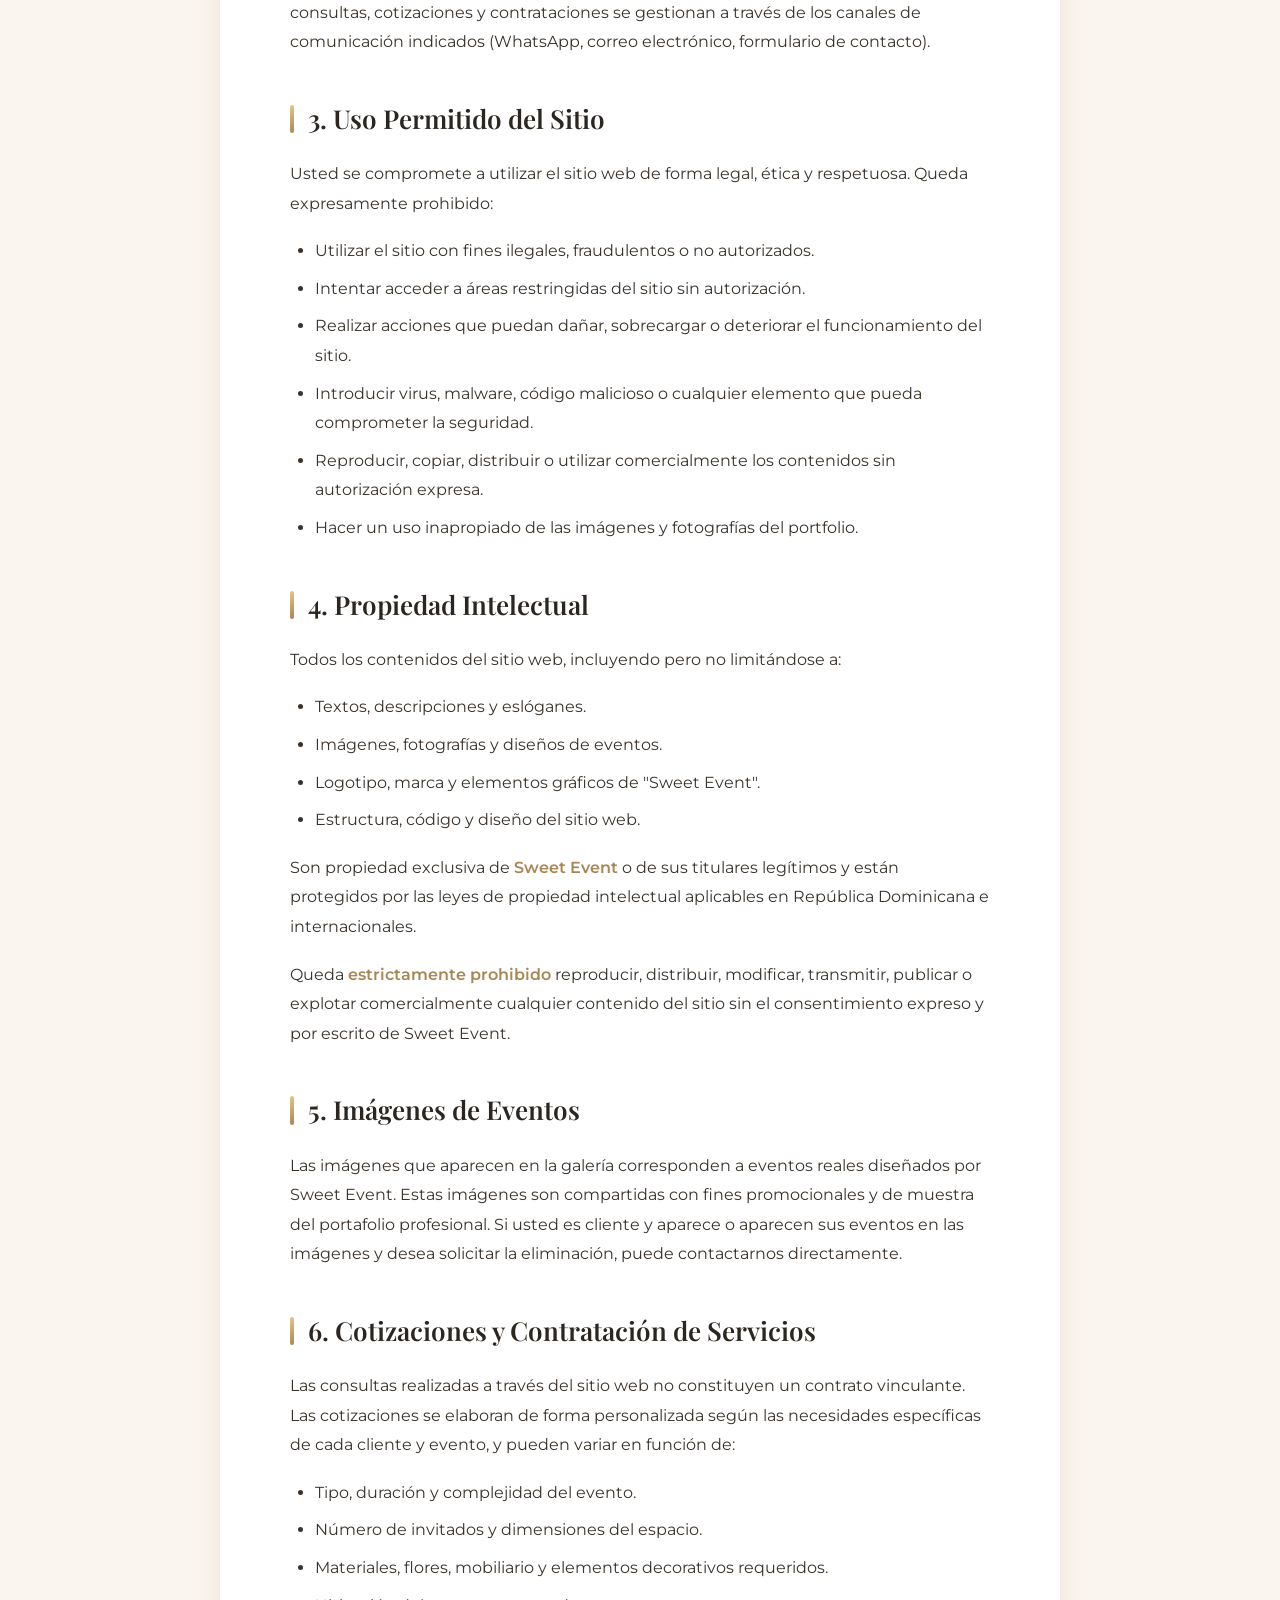
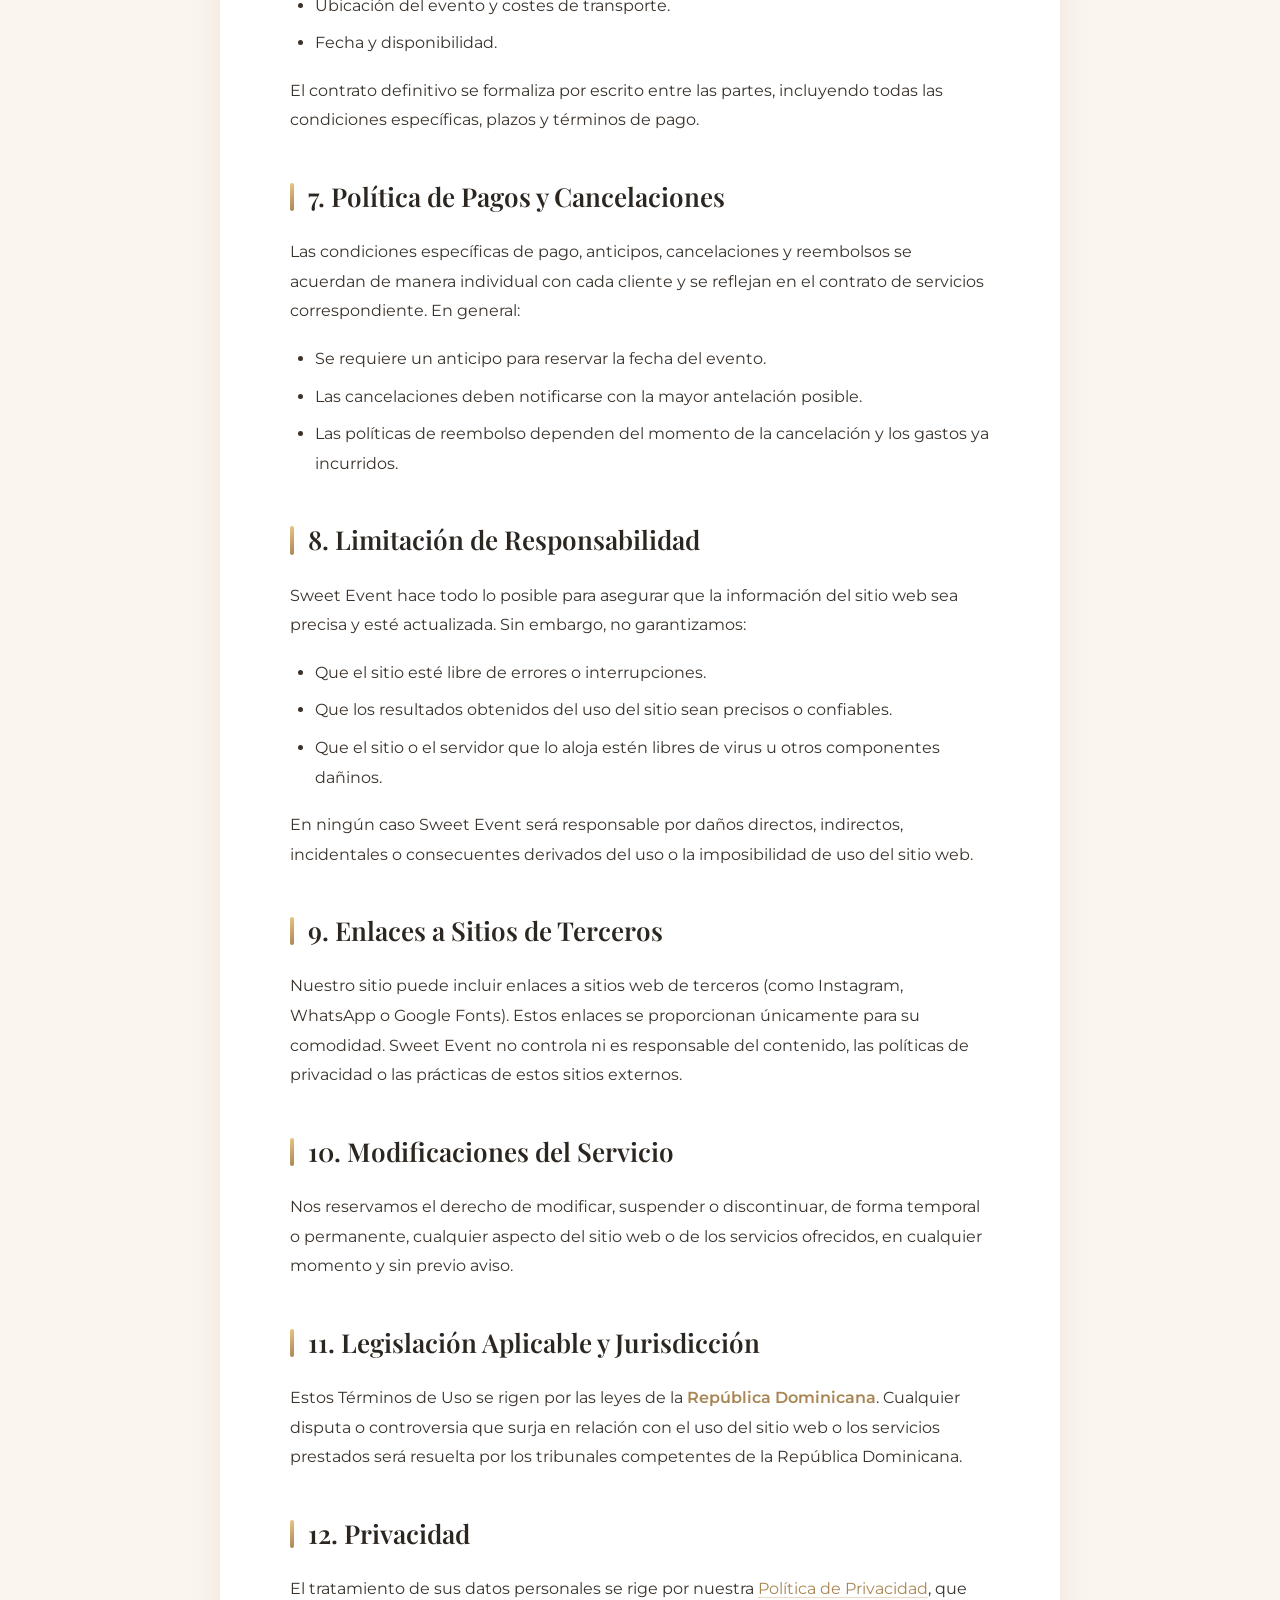
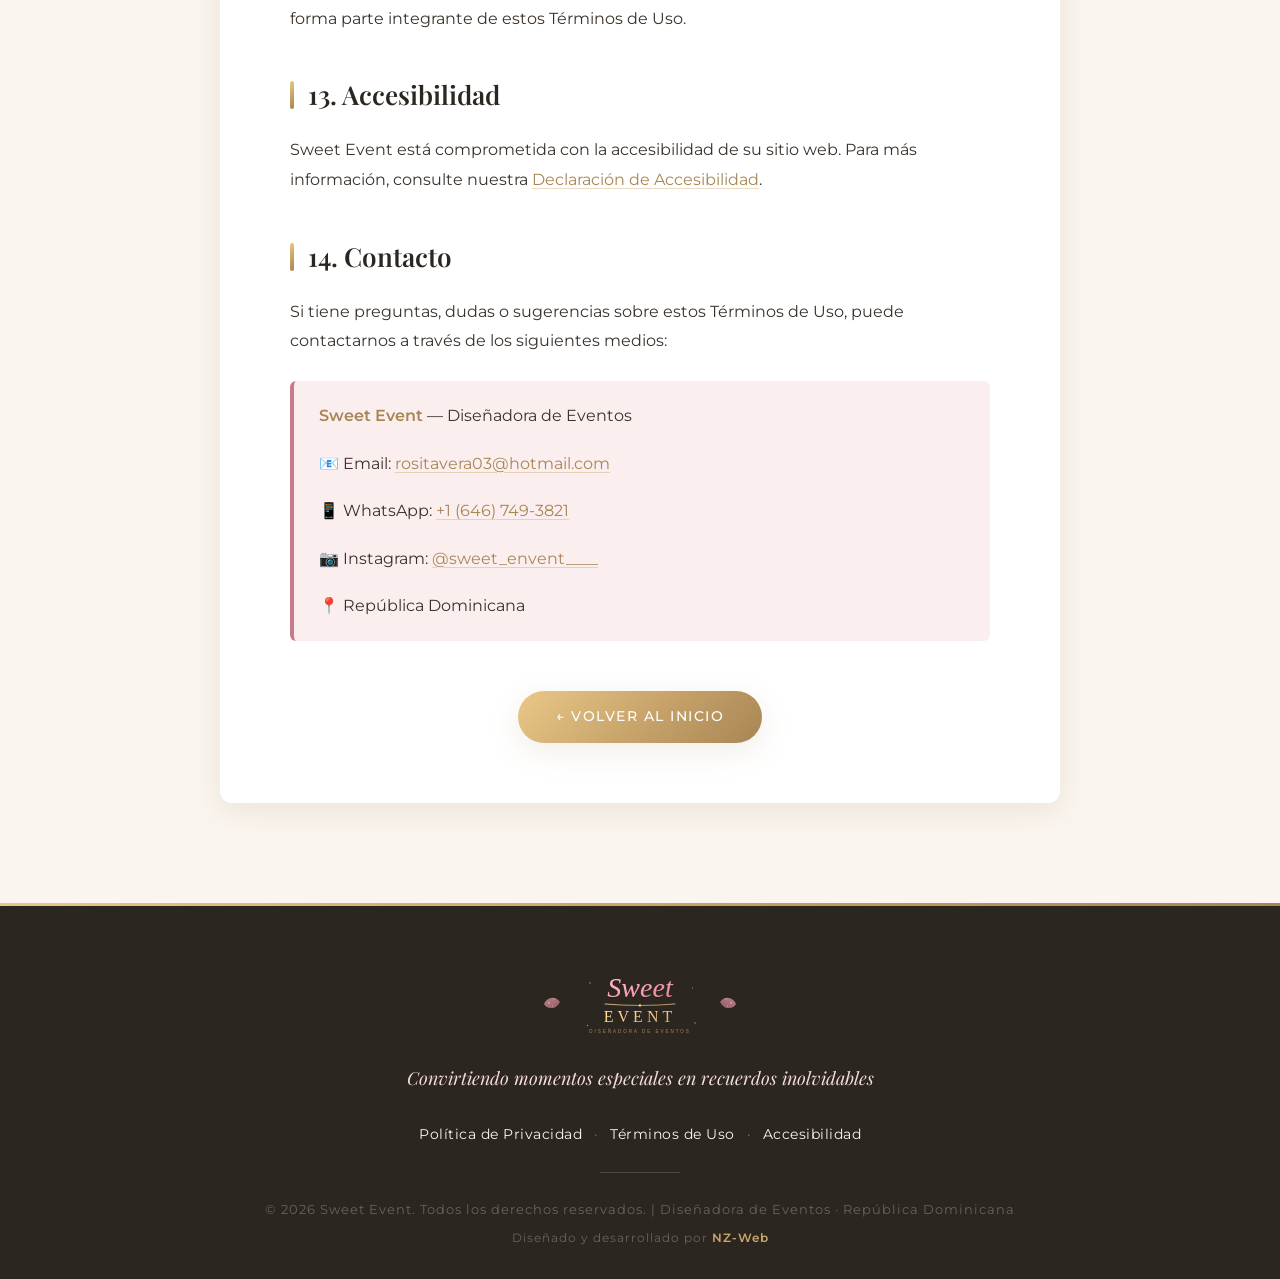
<file: terminos-uso.html>
<!DOCTYPE html>
<html lang="es" dir="ltr">
<head>
    <meta charset="UTF-8">
    <meta name="viewport" content="width=device-width, initial-scale=1.0">
    <title>Términos de Uso | Sweet Event</title>
    <meta name="description" content="Términos de Uso de Sweet Event - Diseñadora de Eventos en Santiago, República Dominicana. Conoce las condiciones de uso de nuestro sitio web y servicios.">
    <meta name="robots" content="index, follow">
    <link rel="canonical" href="https://sweet-event.netlify.app/terminos-uso.html">

    <!-- Open Graph -->
    <meta property="og:type" content="website">
    <meta property="og:title" content="Términos de Uso | Sweet Event">
    <meta property="og:description" content="Términos de Uso de Sweet Event - Diseñadora de Eventos">
    <meta property="og:url" content="https://sweet-event.netlify.app/terminos-uso.html">
    <meta property="og:image" content="https://sweet-event.netlify.app/og-image.png">
    <meta property="og:locale" content="es_DO">

    <meta name="theme-color" content="#C9A56C">

    <!-- Favicons -->
    <link rel="icon" type="image/x-icon" href="/favicon.ico">
    <link rel="icon" type="image/svg+xml" href="/favicon.svg">
    <link rel="apple-touch-icon" sizes="180x180" href="/apple-touch-icon.png">
    <link rel="manifest" href="/site.webmanifest">

    <link rel="preconnect" href="https://fonts.googleapis.com">
    <link rel="preconnect" href="https://fonts.gstatic.com" crossorigin>
    <link href="https://fonts.googleapis.com/css2?family=Playfair+Display:ital,wght@0,400;0,500;0,600;0,700;1,400&family=Cormorant+Garamond:ital,wght@0,400;0,500;0,600;1,400&family=Montserrat:wght@300;400;500;600;700&family=Dancing+Script:wght@400;600;700&display=swap" rel="stylesheet">

    <link rel="stylesheet" href="style.css">
    <link rel="stylesheet" href="legal.css">
</head>
<body>

    <!-- ===== NAVIGATION ===== -->
    <nav class="navbar scrolled" id="navbar">
        <div class="nav-container">
            <a href="index.html" class="nav-logo">
                <img src="logo.svg" alt="Sweet Event" class="logo-img">
            </a>
            <ul class="nav-menu" id="nav-menu">
                <li><a href="index.html#home" class="nav-link">Inicio</a></li>
                <li><a href="index.html#about" class="nav-link">Sobre Mí</a></li>
                <li><a href="index.html#services" class="nav-link">Servicios</a></li>
                <li><a href="index.html#gallery" class="nav-link">Galería</a></li>
                <li><a href="index.html#contact" class="nav-link">Contacto</a></li>
            </ul>
            <div class="hamburger" id="hamburger">
                <span></span>
                <span></span>
                <span></span>
            </div>
        </div>
    </nav>

    <!-- ===== HERO ===== -->
    <section class="legal-hero">
        <div class="legal-hero-content">
            <h1>Términos de <span>Uso</span></h1>
            <p>Condiciones para el uso del sitio web y nuestros servicios</p>
        </div>
    </section>

    <!-- ===== CONTENT ===== -->
    <section class="legal-content">
        <div class="legal-container">
            <div class="legal-card">
                <p class="last-updated">Última actualización: 14 de mayo de 2026</p>

                <p>Bienvenido al sitio web de <strong>Sweet Event</strong>, dirigido por Rosy, diseñadora de eventos profesional con sede en República Dominicana. Al acceder y utilizar este sitio web, usted acepta cumplir con los siguientes Términos de Uso. Le rogamos que los lea atentamente antes de utilizar el sitio.</p>

                <h2>1. Aceptación de los Términos</h2>

                <p>El uso de este sitio web implica la aceptación plena y sin reservas de todos los términos y condiciones aquí establecidos. Si no está de acuerdo con cualquiera de estos términos, le pedimos que no continúe utilizando el sitio.</p>

                <p>Estos términos pueden ser modificados en cualquier momento sin previo aviso. La versión actualizada estará siempre disponible en esta página, con la fecha correspondiente. El uso continuado del sitio después de cualquier modificación constituye su aceptación de los nuevos términos.</p>

                <h2>2. Descripción del Servicio</h2>

                <p>Sweet Event ofrece servicios profesionales de diseño y decoración de eventos, incluyendo, entre otros:</p>

                <ul>
                    <li>Bodas (Bodas)</li>
                    <li>Bautizos</li>
                    <li>Baby Showers</li>
                    <li>Fiestas de Cumpleaños (Cumpleaños)</li>
                    <li>Graduaciones (Graduación)</li>
                    <li>Aniversarios (Aniversario)</li>
                    <li>Revelaciones de Género (Revelación)</li>
                    <li>Pedidas de Matrimonio</li>
                    <li>Otros eventos sociales y celebraciones especiales</li>
                </ul>

                <p>El sitio web sirve como vitrina informativa de nuestros servicios y trabajos previos. Las consultas, cotizaciones y contrataciones se gestionan a través de los canales de comunicación indicados (WhatsApp, correo electrónico, formulario de contacto).</p>

                <h2>3. Uso Permitido del Sitio</h2>

                <p>Usted se compromete a utilizar el sitio web de forma legal, ética y respetuosa. Queda expresamente prohibido:</p>

                <ul>
                    <li>Utilizar el sitio con fines ilegales, fraudulentos o no autorizados.</li>
                    <li>Intentar acceder a áreas restringidas del sitio sin autorización.</li>
                    <li>Realizar acciones que puedan dañar, sobrecargar o deteriorar el funcionamiento del sitio.</li>
                    <li>Introducir virus, malware, código malicioso o cualquier elemento que pueda comprometer la seguridad.</li>
                    <li>Reproducir, copiar, distribuir o utilizar comercialmente los contenidos sin autorización expresa.</li>
                    <li>Hacer un uso inapropiado de las imágenes y fotografías del portfolio.</li>
                </ul>

                <h2>4. Propiedad Intelectual</h2>

                <p>Todos los contenidos del sitio web, incluyendo pero no limitándose a:</p>

                <ul>
                    <li>Textos, descripciones y eslóganes.</li>
                    <li>Imágenes, fotografías y diseños de eventos.</li>
                    <li>Logotipo, marca y elementos gráficos de "Sweet Event".</li>
                    <li>Estructura, código y diseño del sitio web.</li>
                </ul>

                <p>Son propiedad exclusiva de <strong>Sweet Event</strong> o de sus titulares legítimos y están protegidos por las leyes de propiedad intelectual aplicables en República Dominicana e internacionales.</p>

                <p>Queda <strong>estrictamente prohibido</strong> reproducir, distribuir, modificar, transmitir, publicar o explotar comercialmente cualquier contenido del sitio sin el consentimiento expreso y por escrito de Sweet Event.</p>

                <h2>5. Imágenes de Eventos</h2>

                <p>Las imágenes que aparecen en la galería corresponden a eventos reales diseñados por Sweet Event. Estas imágenes son compartidas con fines promocionales y de muestra del portafolio profesional. Si usted es cliente y aparece o aparecen sus eventos en las imágenes y desea solicitar la eliminación, puede contactarnos directamente.</p>

                <h2>6. Cotizaciones y Contratación de Servicios</h2>

                <p>Las consultas realizadas a través del sitio web no constituyen un contrato vinculante. Las cotizaciones se elaboran de forma personalizada según las necesidades específicas de cada cliente y evento, y pueden variar en función de:</p>

                <ul>
                    <li>Tipo, duración y complejidad del evento.</li>
                    <li>Número de invitados y dimensiones del espacio.</li>
                    <li>Materiales, flores, mobiliario y elementos decorativos requeridos.</li>
                    <li>Ubicación del evento y costes de transporte.</li>
                    <li>Fecha y disponibilidad.</li>
                </ul>

                <p>El contrato definitivo se formaliza por escrito entre las partes, incluyendo todas las condiciones específicas, plazos y términos de pago.</p>

                <h2>7. Política de Pagos y Cancelaciones</h2>

                <p>Las condiciones específicas de pago, anticipos, cancelaciones y reembolsos se acuerdan de manera individual con cada cliente y se reflejan en el contrato de servicios correspondiente. En general:</p>

                <ul>
                    <li>Se requiere un anticipo para reservar la fecha del evento.</li>
                    <li>Las cancelaciones deben notificarse con la mayor antelación posible.</li>
                    <li>Las políticas de reembolso dependen del momento de la cancelación y los gastos ya incurridos.</li>
                </ul>

                <h2>8. Limitación de Responsabilidad</h2>

                <p>Sweet Event hace todo lo posible para asegurar que la información del sitio web sea precisa y esté actualizada. Sin embargo, no garantizamos:</p>

                <ul>
                    <li>Que el sitio esté libre de errores o interrupciones.</li>
                    <li>Que los resultados obtenidos del uso del sitio sean precisos o confiables.</li>
                    <li>Que el sitio o el servidor que lo aloja estén libres de virus u otros componentes dañinos.</li>
                </ul>

                <p>En ningún caso Sweet Event será responsable por daños directos, indirectos, incidentales o consecuentes derivados del uso o la imposibilidad de uso del sitio web.</p>

                <h2>9. Enlaces a Sitios de Terceros</h2>

                <p>Nuestro sitio puede incluir enlaces a sitios web de terceros (como Instagram, WhatsApp o Google Fonts). Estos enlaces se proporcionan únicamente para su comodidad. Sweet Event no controla ni es responsable del contenido, las políticas de privacidad o las prácticas de estos sitios externos.</p>

                <h2>10. Modificaciones del Servicio</h2>

                <p>Nos reservamos el derecho de modificar, suspender o discontinuar, de forma temporal o permanente, cualquier aspecto del sitio web o de los servicios ofrecidos, en cualquier momento y sin previo aviso.</p>

                <h2>11. Legislación Aplicable y Jurisdicción</h2>

                <p>Estos Términos de Uso se rigen por las leyes de la <strong>República Dominicana</strong>. Cualquier disputa o controversia que surja en relación con el uso del sitio web o los servicios prestados será resuelta por los tribunales competentes de la República Dominicana.</p>

                <h2>12. Privacidad</h2>

                <p>El tratamiento de sus datos personales se rige por nuestra <a href="politica-privacidad.html">Política de Privacidad</a>, que forma parte integrante de estos Términos de Uso.</p>

                <h2>13. Accesibilidad</h2>

                <p>Sweet Event está comprometida con la accesibilidad de su sitio web. Para más información, consulte nuestra <a href="accesibilidad.html">Declaración de Accesibilidad</a>.</p>

                <h2>14. Contacto</h2>

                <p>Si tiene preguntas, dudas o sugerencias sobre estos Términos de Uso, puede contactarnos a través de los siguientes medios:</p>

                <div class="info-box">
                    <p><strong>Sweet Event</strong> — Diseñadora de Eventos</p>
                    <p>📧 Email: <a href="mailto:rositavera03@hotmail.com">rositavera03@hotmail.com</a></p>
                    <p>📱 WhatsApp: <a href="https://wa.me/16467493821" target="_blank" rel="noopener">+1 (646) 749-3821</a></p>
                    <p>📷 Instagram: <a href="https://www.instagram.com/sweet_envent____" target="_blank" rel="noopener">@sweet_envent____</a></p>
                    <p>📍 República Dominicana</p>
                </div>

                <div class="legal-back">
                    <a href="index.html">← Volver al Inicio</a>
                </div>
            </div>
        </div>
    </section>

    <!-- ===== FOOTER ===== -->
    <footer class="footer">
        <div class="container">
            <div class="footer-content">
                <div class="footer-logo">
                    <img src="logo.svg" alt="Sweet Event">
                </div>
                <p class="footer-tagline">Convirtiendo momentos especiales en recuerdos inolvidables</p>
                <div class="footer-links">
                    <a href="politica-privacidad.html">Política de Privacidad</a>
                    <span class="footer-sep">·</span>
                    <a href="terminos-uso.html">Términos de Uso</a>
                    <span class="footer-sep">·</span>
                    <a href="accesibilidad.html">Accesibilidad</a>
                </div>
                <div class="footer-divider"></div>
                <p class="footer-copyright">
                    © 2026 Sweet Event. Todos los derechos reservados. | Diseñadora de Eventos · República Dominicana
                </p>
                <p class="footer-credit">
                    Diseñado y desarrollado por <a href="https://nz-web.com/" target="_blank" rel="noopener">NZ-Web</a>
                </p>
            </div>
        </div>
    </footer>

    <a href="https://wa.me/16467493821" target="_blank" rel="noopener" class="whatsapp-float" aria-label="WhatsApp">
        <svg viewBox="0 0 24 24" fill="currentColor">
            <path d="M17.472 14.382c-.297-.149-1.758-.867-2.03-.967-.273-.099-.471-.148-.67.15-.197.297-.767.966-.94 1.164-.173.199-.347.223-.644.075-.297-.15-1.255-.463-2.39-1.475-.883-.788-1.48-1.761-1.653-2.059-.173-.297-.018-.458.13-.606.134-.133.298-.347.446-.52.149-.174.198-.298.298-.497.099-.198.05-.371-.025-.52-.075-.149-.669-1.612-.916-2.207-.242-.579-.487-.5-.669-.51-.173-.008-.371-.01-.57-.01-.198 0-.52.074-.792.372-.272.297-1.04 1.016-1.04 2.479 0 1.462 1.065 2.875 1.213 3.074.149.198 2.096 3.2 5.077 4.487.709.306 1.262.489 1.694.625.712.227 1.36.195 1.871.118.571-.085 1.758-.719 2.006-1.413.248-.694.248-1.289.173-1.413-.074-.124-.272-.198-.57-.347m-5.421 7.403h-.004a9.87 9.87 0 01-5.031-1.378l-.361-.214-3.741.982.998-3.648-.235-.374a9.86 9.86 0 01-1.51-5.26c.001-5.45 4.436-9.884 9.888-9.884 2.64 0 5.122 1.03 6.988 2.898a9.825 9.825 0 012.893 6.994c-.003 5.45-4.437 9.884-9.885 9.884m8.413-18.297A11.815 11.815 0 0012.05 0C5.495 0 .16 5.335.157 11.892c0 2.096.547 4.142 1.588 5.945L.057 24l6.305-1.654a11.882 11.882 0 005.683 1.448h.005c6.554 0 11.89-5.335 11.893-11.893a11.821 11.821 0 00-3.48-8.413Z"/>
        </svg>
    </a>

    <script>
        document.getElementById('hamburger').addEventListener('click', function() {
            this.classList.toggle('active');
            document.getElementById('nav-menu').classList.toggle('active');
        });
    </script>
</body>
</html>
</file>
<file: style.css>
/* ========================================
   SWEET EVENT - Premium Event Designer Site
   Designed with elegance and luxury in mind
   ======================================== */

/* ===== CSS VARIABLES ===== */
:root {
    /* Colors - Elegant Event Designer Palette */
    --color-blush: #F4DCDF;
    --color-blush-light: #FAEEEF;
    --color-rose: #C97B8A;
    --color-rose-deep: #A8536E;
    --color-gold: #C9A56C;
    --color-gold-light: #E8C887;
    --color-gold-dark: #A88654;
    --color-cream: #FAF5EF;
    --color-cream-dark: #F0E8DC;
    --color-charcoal: #2C2620;
    --color-charcoal-light: #524A40;
    --color-white: #FFFFFF;
    --color-text: #3A322B;
    --color-text-light: #6B6259;

    /* Gradients */
    --gradient-gold: linear-gradient(135deg, #E8C887 0%, #C9A56C 50%, #A88654 100%);
    --gradient-rose: linear-gradient(135deg, #E8A4B0 0%, #C97B8A 100%);
    --gradient-cream: linear-gradient(180deg, #FAF5EF 0%, #F4DCDF 100%);

    /* Typography */
    --font-serif: 'Playfair Display', 'Georgia', serif;
    --font-serif-alt: 'Cormorant Garamond', 'Georgia', serif;
    --font-script: 'Dancing Script', cursive;
    --font-body: 'Heebo', 'Montserrat', sans-serif;

    /* Spacing */
    --section-padding: 100px 0;
    --container-padding: 0 30px;

    /* Effects */
    --shadow-soft: 0 4px 20px rgba(168, 134, 84, 0.08);
    --shadow-medium: 0 8px 30px rgba(168, 134, 84, 0.15);
    --shadow-strong: 0 15px 40px rgba(168, 134, 84, 0.2);
    --transition-smooth: all 0.4s cubic-bezier(0.4, 0, 0.2, 1);
    --transition-fast: all 0.25s ease;
}

/* ===== RESET ===== */
* {
    margin: 0;
    padding: 0;
    box-sizing: border-box;
}

html {
    scroll-behavior: smooth;
    scroll-padding-top: 80px;
    overflow-x: hidden;
}

body {
    font-family: var(--font-body);
    color: var(--color-text);
    line-height: 1.7;
    background: var(--color-cream);
    overflow-x: hidden;
    width: 100%;
    max-width: 100vw;
}

img, video, svg {
    max-width: 100%;
    height: auto;
    display: block;
}

/* Prevent horizontal overflow */
section {
    max-width: 100vw;
    overflow-x: clip;
}

a {
    text-decoration: none;
    color: inherit;
}

/* ===== UTILITIES ===== */
.container {
    max-width: 1280px;
    margin: 0 auto;
    padding: var(--container-padding);
}

.text-gold {
    background: var(--gradient-gold);
    -webkit-background-clip: text;
    background-clip: text;
    -webkit-text-fill-color: transparent;
    font-style: italic;
}

/* ===== BUTTONS ===== */
.btn {
    display: inline-flex;
    align-items: center;
    justify-content: center;
    gap: 10px;
    padding: 14px 38px;
    font-family: var(--font-body);
    font-size: 15px;
    font-weight: 500;
    letter-spacing: 1.5px;
    border: none;
    cursor: pointer;
    transition: var(--transition-smooth);
    border-radius: 50px;
    text-transform: uppercase;
    position: relative;
    overflow: hidden;
}

.btn-primary {
    background: var(--gradient-gold);
    color: var(--color-white);
    box-shadow: var(--shadow-medium);
}

.btn-primary:hover {
    transform: translateY(-3px);
    box-shadow: var(--shadow-strong);
}

.btn-primary::before {
    content: '';
    position: absolute;
    top: 0;
    left: -100%;
    width: 100%;
    height: 100%;
    background: linear-gradient(120deg, transparent, rgba(255,255,255,0.3), transparent);
    transition: left 0.6s;
}

.btn-primary:hover::before {
    left: 100%;
}

.btn-outline {
    background: transparent;
    color: var(--color-charcoal);
    border: 2px solid var(--color-gold);
}

.btn-outline:hover {
    background: var(--color-gold);
    color: var(--color-white);
    transform: translateY(-2px);
}

/* ===== NAVIGATION ===== */
.navbar {
    position: fixed;
    top: 0;
    left: 0;
    right: 0;
    z-index: 1000;
    padding: 20px 0;
    transition: var(--transition-smooth);
}

.navbar.scrolled {
    background: rgba(250, 245, 239, 0.97);
    backdrop-filter: blur(10px);
    padding: 12px 0;
    box-shadow: var(--shadow-soft);
}

.nav-container {
    max-width: 1280px;
    margin: 0 auto;
    padding: 0 30px;
    display: flex;
    justify-content: space-between;
    align-items: center;
}

.nav-logo .logo-img {
    height: 60px;
    transition: var(--transition-smooth);
}

.navbar.scrolled .nav-logo .logo-img {
    height: 50px;
}

.nav-menu {
    display: flex;
    list-style: none;
    gap: 40px;
    align-items: center;
}

.nav-link {
    font-size: 15px;
    font-weight: 500;
    color: var(--color-charcoal);
    position: relative;
    padding: 5px 0;
    transition: var(--transition-fast);
    letter-spacing: 0.5px;
}

.navbar:not(.scrolled) .nav-link {
    color: var(--color-white);
    text-shadow: 0 1px 3px rgba(0,0,0,0.3);
}

.nav-link::after {
    content: '';
    position: absolute;
    bottom: -3px;
    left: 50%;
    transform: translateX(-50%);
    width: 0;
    height: 2px;
    background: var(--gradient-gold);
    transition: width 0.3s;
}

.nav-link:hover::after,
.nav-link.active::after {
    width: 100%;
}

.nav-link:hover,
.nav-link.active {
    color: var(--color-gold);
}

.hamburger {
    display: none;
    flex-direction: column;
    gap: 5px;
    cursor: pointer;
    padding: 5px;
}

.hamburger span {
    width: 28px;
    height: 2px;
    background: var(--color-charcoal);
    transition: var(--transition-fast);
}

.navbar:not(.scrolled) .hamburger span {
    background: var(--color-white);
}

/* ===== HERO ===== */
.hero {
    position: relative;
    height: 100vh;
    min-height: 700px;
    overflow: hidden;
    display: flex;
    align-items: center;
    justify-content: center;
}

.carousel {
    position: absolute;
    top: 0;
    left: 0;
    width: 100%;
    height: 100%;
}

.carousel-slide {
    position: absolute;
    top: 0;
    left: 0;
    width: 100%;
    height: 100%;
    background-size: cover;
    background-position: center;
    opacity: 0;
    transition: opacity 1.5s ease-in-out;
    animation: kenBurns 15s ease-in-out infinite;
}

.carousel-slide.active {
    opacity: 1;
}

@keyframes kenBurns {
    0%, 100% { transform: scale(1); }
    50% { transform: scale(1.08); }
}

.hero-overlay {
    position: absolute;
    top: 0;
    left: 0;
    width: 100%;
    height: 100%;
    background: linear-gradient(135deg,
        rgba(44, 38, 32, 0.5) 0%,
        rgba(168, 83, 110, 0.3) 50%,
        rgba(44, 38, 32, 0.6) 100%);
    z-index: 1;
}

.hero-content {
    position: relative;
    z-index: 2;
    text-align: center;
    color: var(--color-white);
    max-width: 900px;
    padding: 0 30px;
    animation: fadeInUp 1.2s ease-out;
}

.hero-subtitle {
    font-family: var(--font-script);
    font-size: 28px;
    color: var(--color-gold-light);
    margin-bottom: 20px;
    letter-spacing: 2px;
    text-shadow: 0 2px 10px rgba(0,0,0,0.3);
}

.hero-title {
    font-family: var(--font-serif);
    line-height: 1;
    margin-bottom: 30px;
}

.hero-title-script {
    display: block;
    font-family: var(--font-script);
    font-size: clamp(80px, 14vw, 180px);
    color: var(--color-blush);
    font-weight: 700;
    text-shadow: 0 4px 20px rgba(0,0,0,0.4);
    line-height: 0.9;
    margin-bottom: -20px;
}

.hero-title-main {
    display: block;
    font-size: clamp(40px, 7vw, 90px);
    letter-spacing: clamp(8px, 1.5vw, 18px);
    color: var(--color-white);
    font-weight: 400;
    text-shadow: 0 4px 20px rgba(0,0,0,0.4);
}

.hero-description {
    font-size: 18px;
    line-height: 1.8;
    margin-bottom: 40px;
    color: var(--color-cream);
    text-shadow: 0 2px 10px rgba(0,0,0,0.4);
    font-weight: 300;
}

.hero-buttons {
    display: flex;
    gap: 20px;
    justify-content: center;
    flex-wrap: wrap;
}

.hero-buttons .btn-outline {
    color: var(--color-white);
    border-color: var(--color-white);
    background: rgba(255,255,255,0.1);
    backdrop-filter: blur(5px);
}

.hero-buttons .btn-outline:hover {
    background: var(--color-white);
    color: var(--color-charcoal);
}

.carousel-indicators {
    position: absolute;
    bottom: 100px;
    left: 50%;
    transform: translateX(-50%);
    display: flex;
    gap: 10px;
    z-index: 3;
}

.carousel-indicator {
    width: 30px;
    height: 3px;
    background: rgba(255,255,255,0.4);
    cursor: pointer;
    transition: var(--transition-fast);
    border-radius: 2px;
}

.carousel-indicator.active {
    background: var(--color-gold-light);
    width: 50px;
}

.scroll-indicator {
    position: absolute;
    bottom: 30px;
    left: 50%;
    transform: translateX(-50%);
    z-index: 3;
}

.scroll-indicator span {
    display: block;
    width: 24px;
    height: 40px;
    border: 2px solid var(--color-white);
    border-radius: 12px;
    position: relative;
}

.scroll-indicator span::after {
    content: '';
    position: absolute;
    top: 8px;
    left: 50%;
    transform: translateX(-50%);
    width: 4px;
    height: 8px;
    background: var(--color-white);
    border-radius: 2px;
    animation: scrollDown 2s infinite;
}

@keyframes scrollDown {
    0% { transform: translate(-50%, 0); opacity: 1; }
    100% { transform: translate(-50%, 15px); opacity: 0; }
}

@keyframes fadeInUp {
    from { opacity: 0; transform: translateY(30px); }
    to { opacity: 1; transform: translateY(0); }
}

/* ===== SECTION HEADERS ===== */
.section-header {
    text-align: center;
    margin-bottom: 70px;
}

.section-subtitle {
    font-family: var(--font-script);
    font-size: 28px;
    color: var(--color-rose);
    margin-bottom: 10px;
}

.section-title {
    font-family: var(--font-serif);
    font-size: clamp(36px, 5vw, 56px);
    color: var(--color-charcoal);
    font-weight: 500;
    line-height: 1.2;
    margin-bottom: 25px;
}

.section-divider {
    display: flex;
    align-items: center;
    justify-content: center;
    gap: 12px;
    margin-bottom: 25px;
}

.divider-line {
    display: block;
    width: 60px;
    height: 1px;
    background: var(--gradient-gold);
}

.divider-dot {
    display: block;
    width: 8px;
    height: 8px;
    background: var(--color-gold);
    border-radius: 50%;
    transform: rotate(45deg);
}

.section-description {
    max-width: 700px;
    margin: 0 auto;
    color: var(--color-text-light);
    font-size: 17px;
    line-height: 1.8;
}

/* ===== ABOUT SECTION ===== */
.about {
    padding: var(--section-padding);
    background: var(--color-cream);
    position: relative;
}

.about::before {
    content: '';
    position: absolute;
    top: 0;
    left: 0;
    width: 300px;
    height: 300px;
    background: radial-gradient(circle, var(--color-blush-light) 0%, transparent 70%);
    opacity: 0.6;
    pointer-events: none;
}

.about::after {
    content: '';
    position: absolute;
    bottom: 0;
    right: 0;
    width: 400px;
    height: 400px;
    background: radial-gradient(circle, var(--color-gold-light) 0%, transparent 70%);
    opacity: 0.2;
    pointer-events: none;
}

.about-content {
    display: grid;
    grid-template-columns: 1fr 1fr;
    gap: 80px;
    align-items: center;
    position: relative;
    z-index: 1;
}

.about-text .lead {
    font-family: var(--font-serif);
    font-size: 24px;
    color: var(--color-charcoal);
    margin-bottom: 25px;
    line-height: 1.5;
    font-style: italic;
}

.about-text p {
    font-size: 16px;
    margin-bottom: 20px;
    color: var(--color-text-light);
    line-height: 1.9;
}

.about-text strong {
    color: var(--color-gold-dark);
    font-weight: 600;
}

.about-stats {
    display: grid;
    grid-template-columns: repeat(3, 1fr);
    gap: 20px;
    margin-top: 40px;
    padding-top: 40px;
    border-top: 1px solid var(--color-cream-dark);
}

.stat-item {
    text-align: center;
}

.stat-number {
    display: block;
    font-family: var(--font-serif);
    font-size: 42px;
    font-weight: 600;
    background: var(--gradient-gold);
    -webkit-background-clip: text;
    background-clip: text;
    -webkit-text-fill-color: transparent;
    line-height: 1;
    margin-bottom: 8px;
}

.stat-label {
    font-size: 13px;
    color: var(--color-text-light);
    letter-spacing: 1px;
    text-transform: uppercase;
}

.about-image {
    position: relative;
}

.image-wrapper {
    position: relative;
    border-radius: 8px;
    overflow: hidden;
    box-shadow: var(--shadow-strong);
}

.image-wrapper img {
    width: 100%;
    height: 600px;
    object-fit: cover;
    transition: transform 0.6s ease;
}

.image-wrapper:hover img {
    transform: scale(1.05);
}

.image-accent {
    position: absolute;
    bottom: -20px;
    right: -20px;
    width: 200px;
    height: 200px;
    border: 3px solid var(--color-gold);
    border-radius: 8px;
    z-index: -1;
}

/* ===== SERVICES SECTION ===== */
.services {
    padding: var(--section-padding);
    background: linear-gradient(180deg, var(--color-cream) 0%, var(--color-blush-light) 100%);
    position: relative;
}

.services-grid {
    display: grid;
    grid-template-columns: repeat(auto-fit, minmax(280px, 1fr));
    gap: 30px;
    margin-bottom: 70px;
}

.service-card {
    background: var(--color-white);
    padding: 50px 35px;
    text-align: center;
    border-radius: 8px;
    box-shadow: var(--shadow-soft);
    transition: var(--transition-smooth);
    position: relative;
    overflow: hidden;
    border: 1px solid rgba(201, 165, 108, 0.1);
}

.service-card::before {
    content: '';
    position: absolute;
    top: 0;
    left: 0;
    width: 100%;
    height: 4px;
    background: var(--gradient-gold);
    transform: scaleX(0);
    transform-origin: right;
    transition: transform 0.5s;
}

.service-card:hover {
    transform: translateY(-10px);
    box-shadow: var(--shadow-strong);
}

.service-card:hover::before {
    transform: scaleX(1);
    transform-origin: left;
}

.service-icon {
    width: 80px;
    height: 80px;
    margin: 0 auto 25px;
    display: flex;
    align-items: center;
    justify-content: center;
    background: var(--gradient-cream);
    border-radius: 50%;
    color: var(--color-gold-dark);
    transition: var(--transition-smooth);
}

.service-card:hover .service-icon {
    background: var(--gradient-gold);
    color: var(--color-white);
    transform: rotate(360deg) scale(1.1);
}

.service-icon svg {
    width: 36px;
    height: 36px;
}

.service-title {
    font-family: var(--font-serif);
    font-size: 26px;
    color: var(--color-charcoal);
    margin-bottom: 8px;
    font-weight: 500;
}

.service-name-es {
    font-family: var(--font-script);
    font-size: 22px;
    color: var(--color-rose);
    margin-bottom: 20px;
    font-weight: 600;
}

.service-desc {
    font-size: 15px;
    color: var(--color-text-light);
    line-height: 1.7;
}

.services-cta {
    text-align: center;
}

.services-cta p {
    font-family: var(--font-serif);
    font-size: 22px;
    color: var(--color-charcoal);
    margin-bottom: 25px;
    font-style: italic;
}

/* ===== VIDEO SHOWCASE SECTION ===== */
.video-showcase {
    padding: var(--section-padding);
    background: linear-gradient(135deg, #2C2620 0%, #3D332B 50%, #2C2620 100%);
    position: relative;
    overflow: hidden;
}

.video-bg-pattern {
    position: absolute;
    inset: 0;
    background-image:
        radial-gradient(circle at 20% 30%, rgba(201, 165, 108, 0.15) 0%, transparent 40%),
        radial-gradient(circle at 80% 70%, rgba(168, 83, 110, 0.15) 0%, transparent 40%);
    opacity: 0.8;
    pointer-events: none;
}

.video-showcase .section-header {
    position: relative;
    z-index: 2;
}

.section-subtitle.light {
    color: var(--color-gold-light);
}

.section-title.light {
    color: var(--color-white);
}

.section-description.light {
    color: var(--color-cream);
    opacity: 0.85;
}

.video-wrapper {
    max-width: 900px;
    margin: 0 auto;
    position: relative;
    z-index: 2;
    width: 100%;
}

.video-frame {
    position: relative;
    border-radius: 16px;
    overflow: hidden;
    box-shadow:
        0 30px 80px rgba(0, 0, 0, 0.5),
        0 0 0 1px rgba(201, 165, 108, 0.3);
    background: #000;
    aspect-ratio: 16/9;
}

.video-frame::before {
    content: '';
    position: absolute;
    inset: -2px;
    background: var(--gradient-gold);
    border-radius: 16px;
    z-index: -1;
    opacity: 0.7;
    filter: blur(8px);
}

.video-frame video {
    width: 100%;
    height: 100%;
    display: block;
    object-fit: contain;
    background: #000;
}

.video-play-overlay {
    position: absolute;
    inset: 0;
    display: flex;
    align-items: center;
    justify-content: center;
    background: linear-gradient(135deg, rgba(44, 38, 32, 0.4), rgba(168, 83, 110, 0.4));
    cursor: pointer;
    transition: opacity 0.4s ease;
    z-index: 2;
}

.video-play-overlay.hidden {
    opacity: 0;
    pointer-events: none;
}

.play-button {
    width: 100px;
    height: 100px;
    background: var(--gradient-gold);
    border-radius: 50%;
    display: flex;
    align-items: center;
    justify-content: center;
    color: var(--color-white);
    box-shadow:
        0 10px 40px rgba(201, 165, 108, 0.5),
        0 0 0 0 rgba(201, 165, 108, 0.6);
    animation: pulse-play 2s infinite;
    transition: transform 0.3s ease;
}

.play-button:hover {
    transform: scale(1.1);
}

.play-button svg {
    width: 45px;
    height: 45px;
    margin-left: 5px;
}

@keyframes pulse-play {
    0%, 100% {
        box-shadow: 0 10px 40px rgba(201, 165, 108, 0.5),
                    0 0 0 0 rgba(201, 165, 108, 0.6);
    }
    50% {
        box-shadow: 0 10px 40px rgba(201, 165, 108, 0.5),
                    0 0 0 25px rgba(201, 165, 108, 0);
    }
}

.video-decoration {
    position: absolute;
    border-radius: 50%;
    opacity: 0.15;
    pointer-events: none;
}

.video-decoration-1 {
    width: 250px;
    height: 250px;
    background: var(--gradient-gold);
    top: -80px;
    right: -80px;
    filter: blur(60px);
}

.video-decoration-2 {
    width: 200px;
    height: 200px;
    background: var(--gradient-rose);
    bottom: -60px;
    left: -60px;
    filter: blur(60px);
}

@media (max-width: 768px) {
    .play-button {
        width: 75px;
        height: 75px;
    }
    .play-button svg {
        width: 32px;
        height: 32px;
    }
}

/* ===== GALLERY SECTION ===== */
.gallery {
    padding: var(--section-padding);
    background: var(--color-cream);
}

.gallery-grid {
    display: grid;
    grid-template-columns: repeat(auto-fit, minmax(280px, 1fr));
    gap: 20px;
    margin-bottom: 60px;
}

.gallery-item {
    position: relative;
    overflow: hidden;
    border-radius: 8px;
    aspect-ratio: 4/5;
    cursor: pointer;
    box-shadow: var(--shadow-soft);
    transition: var(--transition-smooth);
}

.gallery-item:hover {
    transform: translateY(-5px);
    box-shadow: var(--shadow-strong);
}

.gallery-item img {
    width: 100%;
    height: 100%;
    object-fit: cover;
    transition: transform 0.6s ease;
}

.gallery-item:hover img {
    transform: scale(1.1);
}

.gallery-overlay {
    position: absolute;
    inset: 0;
    background: linear-gradient(180deg, transparent 60%, rgba(168, 83, 110, 0.85) 100%);
    display: flex;
    align-items: center;
    justify-content: center;
    opacity: 0;
    transition: var(--transition-smooth);
}

.gallery-item:hover .gallery-overlay {
    opacity: 1;
}

.gallery-zoom {
    width: 60px;
    height: 60px;
    background: var(--color-white);
    color: var(--color-gold-dark);
    border-radius: 50%;
    display: flex;
    align-items: center;
    justify-content: center;
    font-size: 32px;
    font-weight: 300;
    transition: var(--transition-smooth);
    transform: scale(0);
}

.gallery-item:hover .gallery-zoom {
    transform: scale(1);
}

.gallery-cta {
    text-align: center;
}

.gallery-cta p {
    font-family: var(--font-serif);
    font-size: 20px;
    color: var(--color-charcoal);
    margin-bottom: 20px;
    font-style: italic;
}

.gallery-cta .btn-outline {
    text-transform: none;
    letter-spacing: 0.5px;
}

/* ===== CONTACT SECTION ===== */
.contact {
    padding: var(--section-padding);
    background: linear-gradient(135deg, var(--color-blush-light) 0%, var(--color-cream) 100%);
    position: relative;
}

.contact-wrapper {
    display: grid;
    grid-template-columns: 1fr 1.3fr;
    gap: 60px;
    background: var(--color-white);
    padding: 60px;
    border-radius: 12px;
    box-shadow: var(--shadow-medium);
}

.contact-info h3,
.contact-form-wrapper h3 {
    font-family: var(--font-serif);
    font-size: 28px;
    color: var(--color-charcoal);
    margin-bottom: 30px;
    font-weight: 500;
}

.contact-item {
    display: flex;
    align-items: center;
    gap: 18px;
    margin-bottom: 25px;
}

.contact-icon {
    width: 50px;
    height: 50px;
    background: var(--gradient-cream);
    color: var(--color-gold-dark);
    border-radius: 50%;
    display: flex;
    align-items: center;
    justify-content: center;
    flex-shrink: 0;
    transition: var(--transition-smooth);
}

.contact-icon svg {
    width: 22px;
    height: 22px;
}

.contact-icon.whatsapp-icon {
    background: linear-gradient(135deg, #25D366, #128C7E);
    color: var(--color-white);
}

.contact-item:hover .contact-icon {
    transform: scale(1.1) rotate(5deg);
}

.contact-label {
    font-size: 13px;
    color: var(--color-text-light);
    text-transform: uppercase;
    letter-spacing: 1px;
    margin-bottom: 4px;
}

.contact-value {
    font-family: var(--font-serif);
    font-size: 18px;
    color: var(--color-charcoal);
    font-weight: 500;
    transition: var(--transition-fast);
}

.contact-value:hover {
    color: var(--color-gold-dark);
}

.working-hours {
    margin-top: 35px;
    padding-top: 30px;
    border-top: 1px solid var(--color-cream-dark);
}

.working-hours h4 {
    font-family: var(--font-serif);
    font-size: 20px;
    color: var(--color-charcoal);
    margin-bottom: 15px;
    font-weight: 500;
}

.working-hours p {
    font-size: 15px;
    color: var(--color-text-light);
    margin-bottom: 6px;
}

/* Form */
.form-group {
    margin-bottom: 22px;
}

.form-group label {
    display: block;
    font-size: 14px;
    color: var(--color-charcoal);
    margin-bottom: 8px;
    font-weight: 500;
    letter-spacing: 0.3px;
}

.form-group input,
.form-group select,
.form-group textarea {
    width: 100%;
    padding: 14px 18px;
    border: 1.5px solid var(--color-cream-dark);
    border-radius: 6px;
    font-family: var(--font-body);
    font-size: 15px;
    color: var(--color-text);
    background: var(--color-cream);
    transition: var(--transition-fast);
}

.form-group input:focus,
.form-group select:focus,
.form-group textarea:focus {
    outline: none;
    border-color: var(--color-gold);
    background: var(--color-white);
    box-shadow: 0 0 0 4px rgba(201, 165, 108, 0.1);
}

.form-group textarea {
    resize: vertical;
    min-height: 120px;
}

.btn-submit {
    width: 100%;
    background: linear-gradient(135deg, #25D366 0%, #128C7E 100%);
    margin-top: 10px;
}

.btn-submit:hover {
    background: linear-gradient(135deg, #1ebd5b 0%, #0e7a6c 100%);
}

/* ===== FOOTER ===== */
.footer {
    background: var(--color-charcoal);
    padding: 60px 0 30px;
    color: var(--color-cream);
    position: relative;
}

.footer::before {
    content: '';
    position: absolute;
    top: 0;
    left: 0;
    right: 0;
    height: 3px;
    background: var(--gradient-gold);
}

.footer-content {
    text-align: center;
}

.footer-logo img {
    height: 80px;
    margin: 0 auto 20px;
    filter: brightness(1.2);
}

.footer-tagline {
    font-family: var(--font-serif);
    font-size: 18px;
    font-style: italic;
    color: var(--color-blush);
    margin-bottom: 30px;
}

.footer-social {
    display: flex;
    justify-content: center;
    gap: 20px;
    margin-bottom: 40px;
}

.footer-social a {
    width: 50px;
    height: 50px;
    border-radius: 50%;
    border: 1.5px solid var(--color-gold);
    color: var(--color-gold);
    display: flex;
    align-items: center;
    justify-content: center;
    transition: var(--transition-smooth);
}

.footer-social a:hover {
    background: var(--gradient-gold);
    color: var(--color-white);
    transform: translateY(-3px);
    border-color: transparent;
}

.footer-links {
    margin-bottom: 25px;
    display: flex;
    justify-content: center;
    align-items: center;
    gap: 12px;
    flex-wrap: wrap;
    font-size: 14px;
}

.footer-links a {
    color: var(--color-cream);
    transition: color 0.3s ease;
    letter-spacing: 0.5px;
}

.footer-links a:hover {
    color: var(--color-gold-light);
}

.footer-sep {
    color: var(--color-gold);
    opacity: 0.6;
}

.footer-divider {
    width: 80px;
    height: 1px;
    background: var(--color-charcoal-light);
    margin: 0 auto 25px;
}

.footer-copyright {
    font-size: 13px;
    color: var(--color-text-light);
    letter-spacing: 1px;
}

.footer-credit {
    font-size: 12px;
    color: var(--color-text-light);
    letter-spacing: 1px;
    margin-top: 8px;
}

.footer-credit a {
    color: var(--color-gold);
    text-decoration: none;
    font-weight: 600;
    transition: opacity 0.3s ease;
}

.footer-credit a:hover {
    opacity: 0.75;
}

/* ===== WHATSAPP FLOATING ===== */
.whatsapp-float {
    position: fixed;
    bottom: 30px;
    left: 30px;
    width: 60px;
    height: 60px;
    background: linear-gradient(135deg, #25D366 0%, #128C7E 100%);
    color: var(--color-white);
    border-radius: 50%;
    display: flex;
    align-items: center;
    justify-content: center;
    box-shadow: 0 8px 25px rgba(37, 211, 102, 0.4);
    z-index: 999;
    transition: var(--transition-smooth);
    animation: pulse-whatsapp 2s infinite;
}

.whatsapp-float:hover {
    transform: scale(1.1) rotate(10deg);
    box-shadow: 0 12px 35px rgba(37, 211, 102, 0.6);
}

.whatsapp-float svg {
    width: 30px;
    height: 30px;
}

@keyframes pulse-whatsapp {
    0%, 100% {
        box-shadow: 0 8px 25px rgba(37, 211, 102, 0.4),
                    0 0 0 0 rgba(37, 211, 102, 0.6);
    }
    50% {
        box-shadow: 0 8px 25px rgba(37, 211, 102, 0.4),
                    0 0 0 15px rgba(37, 211, 102, 0);
    }
}

/* ===== LIGHTBOX ===== */
.lightbox {
    display: none;
    position: fixed;
    inset: 0;
    background: rgba(44, 38, 32, 0.95);
    z-index: 9999;
    align-items: center;
    justify-content: center;
    padding: 70px 80px;
    animation: fadeIn 0.3s;
    box-sizing: border-box;
}

.lightbox.active {
    display: flex;
}

.lightbox-img {
    max-width: 100%;
    max-height: 100%;
    width: auto;
    height: auto;
    object-fit: contain;
    border-radius: 8px;
    box-shadow: 0 20px 60px rgba(0,0,0,0.5);
    animation: zoomIn 0.4s;
    display: block;
}

.lightbox-close {
    position: absolute;
    top: 20px;
    right: 25px;
    font-size: 44px;
    color: var(--color-white);
    cursor: pointer;
    transition: var(--transition-fast);
    line-height: 1;
    user-select: none;
    z-index: 10001;
    width: 50px;
    height: 50px;
    display: flex;
    align-items: center;
    justify-content: center;
    border-radius: 50%;
}

.lightbox-close:hover {
    color: var(--color-gold-light);
    background: rgba(255,255,255,0.1);
}

.lightbox-nav {
    position: absolute;
    top: 50%;
    transform: translateY(-50%);
    width: 55px;
    height: 55px;
    background: rgba(255,255,255,0.15);
    border: 2px solid rgba(255,255,255,0.35);
    color: var(--color-white);
    border-radius: 50%;
    font-size: 38px;
    cursor: pointer;
    display: flex;
    align-items: center;
    justify-content: center;
    transition: var(--transition-fast);
    line-height: 1;
    padding-bottom: 5px;
    z-index: 10001;
}

.lightbox-nav:hover {
    background: var(--gradient-gold);
    border-color: transparent;
}

.lightbox-prev { left: 20px; }
.lightbox-next { right: 20px; }

@keyframes fadeIn {
    from { opacity: 0; }
    to { opacity: 1; }
}

@keyframes zoomIn {
    from { transform: scale(0.8); opacity: 0; }
    to { transform: scale(1); opacity: 1; }
}

/* ===== SCROLL ANIMATIONS ===== */
.fade-in {
    opacity: 0;
    transform: translateY(40px);
    transition: opacity 0.8s ease, transform 0.8s ease;
}

.fade-in.visible {
    opacity: 1;
    transform: translateY(0);
}

/* ===== RESPONSIVE DESIGN ===== */
@media (max-width: 968px) {
    .about-content {
        grid-template-columns: 1fr;
        gap: 50px;
    }

    .image-wrapper img {
        height: 450px;
    }

    .contact-wrapper {
        grid-template-columns: 1fr;
        gap: 40px;
        padding: 40px 30px;
    }

    .nav-menu {
        position: fixed;
        top: 80px;
        left: 0;
        right: 0;
        background: var(--color-cream);
        flex-direction: column;
        padding: 30px;
        box-shadow: var(--shadow-medium);
        transform: translateY(-150%);
        opacity: 0;
        transition: var(--transition-smooth);
        gap: 25px;
    }

    .nav-menu.active {
        transform: translateY(0);
        opacity: 1;
    }

    .navbar:not(.scrolled) .nav-menu .nav-link {
        color: var(--color-charcoal);
        text-shadow: none;
    }

    .hamburger {
        display: flex;
    }

    .hamburger.active span:nth-child(1) {
        transform: translateY(7px) rotate(45deg);
    }

    .hamburger.active span:nth-child(2) {
        opacity: 0;
    }

    .hamburger.active span:nth-child(3) {
        transform: translateY(-7px) rotate(-45deg);
    }
}

@media (max-width: 768px) {
    :root {
        --section-padding: 70px 0;
    }

    .nav-logo .logo-img {
        height: 50px;
    }

    .hero {
        min-height: 600px;
    }

    .hero-description {
        font-size: 16px;
    }

    .hero-buttons {
        flex-direction: column;
        align-items: stretch;
        gap: 12px;
    }

    .btn {
        padding: 14px 30px;
        font-size: 14px;
    }

    .about-stats {
        gap: 15px;
    }

    .stat-number {
        font-size: 32px;
    }

    .stat-label {
        font-size: 11px;
    }

    .services-grid {
        grid-template-columns: 1fr;
    }

    .service-card {
        padding: 40px 25px;
    }

    .gallery-grid {
        grid-template-columns: repeat(2, 1fr);
        gap: 12px;
    }

    .whatsapp-float {
        width: 55px;
        height: 55px;
        bottom: 20px;
        left: 20px;
    }

    .whatsapp-float svg {
        width: 26px;
        height: 26px;
    }

    .lightbox {
        padding: 60px 15px;
    }

    .lightbox-nav {
        width: 42px;
        height: 42px;
        font-size: 28px;
        background: rgba(0, 0, 0, 0.5);
        border-color: rgba(255, 255, 255, 0.5);
    }

    .lightbox-prev { left: 8px; }
    .lightbox-next { right: 8px; }

    .lightbox-close {
        top: 12px;
        right: 12px;
        font-size: 36px;
        width: 44px;
        height: 44px;
        background: rgba(0, 0, 0, 0.5);
        border-radius: 50%;
    }

    .video-wrapper {
        max-width: 100%;
    }

    .image-wrapper img {
        height: 380px;
    }

    .image-accent {
        width: 120px;
        height: 120px;
        bottom: -15px;
        right: -15px;
    }

    .contact-wrapper {
        padding: 35px 22px;
        gap: 35px;
    }

    .contact-info h3,
    .contact-form-wrapper h3 {
        font-size: 24px;
    }

    .footer-logo img {
        height: 65px;
    }

    .footer-tagline {
        font-size: 16px;
        padding: 0 15px;
    }

    .footer-social {
        gap: 14px;
        margin-bottom: 30px;
    }

    .footer-social a {
        width: 44px;
        height: 44px;
    }

    .footer-social a svg {
        width: 20px;
        height: 20px;
    }

    .footer-links {
        font-size: 13px;
        gap: 8px;
    }
}

@media (max-width: 480px) {
    .container {
        padding: 0 18px;
    }

    .nav-container {
        padding: 0 18px;
    }

    .gallery-grid {
        grid-template-columns: repeat(2, 1fr);
        gap: 12px;
    }

    .about-stats {
        grid-template-columns: 1fr;
        gap: 25px;
    }

    .contact-wrapper {
        padding: 28px 18px;
    }

    .hero-subtitle {
        font-size: 22px;
    }

    .hero-description {
        font-size: 15px;
    }

    .image-wrapper img {
        height: 320px;
    }

    .service-card {
        padding: 35px 22px;
    }

    .service-title {
        font-size: 22px;
    }

    .video-wrapper {
        max-width: 100%;
    }

    .play-button {
        width: 70px;
        height: 70px;
    }

    .play-button svg {
        width: 28px;
        height: 28px;
    }

    .form-group input,
    .form-group select,
    .form-group textarea {
        padding: 12px 14px;
        font-size: 14px;
    }

    .working-hours h4 {
        font-size: 18px;
    }
}

@media (max-width: 380px) {
    .hero-title-script {
        font-size: 70px;
        margin-bottom: -10px;
    }

    .hero-title-main {
        font-size: 36px;
        letter-spacing: 6px;
    }

    .hero-subtitle {
        font-size: 19px;
    }

    .section-title {
        font-size: 30px;
    }

    .section-subtitle {
        font-size: 24px;
    }

    .btn {
        padding: 13px 24px;
        font-size: 13px;
        letter-spacing: 1px;
    }

    .stat-number {
        font-size: 28px;
    }

    .about-text .lead {
        font-size: 20px;
    }

    .footer-links {
        flex-direction: column;
        gap: 6px;
    }

    .footer-sep {
        display: none;
    }

    .lightbox-nav {
        width: 38px;
        height: 38px;
        font-size: 24px;
    }
}

/* ===== LANDSCAPE PHONES ===== */
@media (max-height: 500px) and (orientation: landscape) {
    .hero {
        min-height: 100vh;
        height: auto;
        padding: 90px 0 40px;
    }

    .hero-title-script {
        font-size: 60px;
        margin-bottom: -5px;
    }

    .hero-title-main {
        font-size: 32px;
    }

    .hero-description {
        font-size: 14px;
        margin-bottom: 25px;
    }

    .scroll-indicator {
        display: none;
    }

    .carousel-indicators {
        bottom: 20px;
    }
}

/* ===== SELECTION ===== */
::selection {
    background: var(--color-gold);
    color: var(--color-white);
}

/* ===== SCROLLBAR ===== */
::-webkit-scrollbar {
    width: 10px;
}

::-webkit-scrollbar-track {
    background: var(--color-cream);
}

::-webkit-scrollbar-thumb {
    background: var(--gradient-gold);
    border-radius: 5px;
}

::-webkit-scrollbar-thumb:hover {
    background: var(--color-gold-dark);
}
</file>
<file: legal.css>
/* ========================================
   SWEET EVENT - Legal Pages Stylesheet
   ======================================== */

.legal-hero {
    background: linear-gradient(135deg, var(--color-charcoal) 0%, #3D332B 50%, var(--color-charcoal) 100%);
    padding: 160px 0 80px;
    text-align: center;
    color: var(--color-white);
    position: relative;
    overflow: hidden;
}

.legal-hero::before {
    content: '';
    position: absolute;
    inset: 0;
    background-image:
        radial-gradient(circle at 20% 30%, rgba(201, 165, 108, 0.2) 0%, transparent 40%),
        radial-gradient(circle at 80% 70%, rgba(168, 83, 110, 0.15) 0%, transparent 40%);
    pointer-events: none;
}

.legal-hero-content {
    position: relative;
    z-index: 2;
    max-width: 800px;
    margin: 0 auto;
    padding: 0 30px;
}

.legal-hero h1 {
    font-family: var(--font-serif);
    font-size: clamp(36px, 5vw, 56px);
    margin-bottom: 15px;
    font-weight: 500;
}

.legal-hero h1 span {
    background: var(--gradient-gold);
    -webkit-background-clip: text;
    background-clip: text;
    -webkit-text-fill-color: transparent;
    font-style: italic;
}

.legal-hero p {
    font-size: 18px;
    color: var(--color-cream);
    opacity: 0.85;
    font-family: var(--font-serif);
    font-style: italic;
}

.legal-content {
    background: var(--color-cream);
    padding: 80px 0 100px;
}

.legal-container {
    max-width: 900px;
    margin: 0 auto;
    padding: 0 30px;
}

.legal-card {
    background: var(--color-white);
    padding: 60px 70px;
    border-radius: 12px;
    box-shadow: var(--shadow-medium);
    border-top: 4px solid var(--color-gold);
}

.legal-card .last-updated {
    color: var(--color-text-light);
    font-size: 14px;
    margin-bottom: 40px;
    padding-bottom: 25px;
    border-bottom: 1px solid var(--color-cream-dark);
    font-style: italic;
}

.legal-card h2 {
    font-family: var(--font-serif);
    font-size: 26px;
    color: var(--color-charcoal);
    margin: 40px 0 18px;
    font-weight: 600;
    position: relative;
    padding-left: 18px;
}

.legal-card h2:first-of-type {
    margin-top: 0;
}

.legal-card h2::before {
    content: '';
    position: absolute;
    left: 0;
    top: 8px;
    bottom: 8px;
    width: 4px;
    background: var(--gradient-gold);
    border-radius: 2px;
}

.legal-card h3 {
    font-family: var(--font-serif);
    font-size: 20px;
    color: var(--color-charcoal-light);
    margin: 25px 0 12px;
    font-weight: 600;
}

.legal-card p,
.legal-card ul,
.legal-card ol {
    font-size: 16px;
    line-height: 1.85;
    color: var(--color-text);
    margin-bottom: 18px;
}

.legal-card ul,
.legal-card ol {
    padding-left: 25px;
}

.legal-card li {
    margin-bottom: 8px;
}

.legal-card strong {
    color: var(--color-gold-dark);
    font-weight: 600;
}

.legal-card a {
    color: var(--color-gold-dark);
    text-decoration: underline;
    text-decoration-color: rgba(201, 165, 108, 0.4);
    text-underline-offset: 3px;
    transition: var(--transition-fast);
}

.legal-card a:hover {
    color: var(--color-rose-deep);
    text-decoration-color: var(--color-rose-deep);
}

.legal-card .info-box {
    background: var(--color-blush-light);
    border-left: 4px solid var(--color-rose);
    padding: 20px 25px;
    border-radius: 6px;
    margin: 25px 0;
}

.legal-card .info-box p:last-child {
    margin-bottom: 0;
}

.legal-back {
    text-align: center;
    margin-top: 50px;
}

.legal-back a {
    display: inline-flex;
    align-items: center;
    gap: 8px;
    padding: 14px 38px;
    background: var(--gradient-gold);
    color: var(--color-white) !important;
    border-radius: 50px;
    font-weight: 500;
    letter-spacing: 1.5px;
    text-transform: uppercase;
    font-size: 14px;
    text-decoration: none !important;
    transition: var(--transition-smooth);
    box-shadow: var(--shadow-medium);
}

.legal-back a:hover {
    transform: translateY(-3px);
    box-shadow: var(--shadow-strong);
    color: var(--color-white) !important;
}

@media (max-width: 768px) {
    .legal-hero {
        padding: 130px 0 60px;
    }

    .legal-content {
        padding: 50px 0 70px;
    }

    .legal-card {
        padding: 40px 25px;
    }

    .legal-card h2 {
        font-size: 22px;
    }

    .legal-card p,
    .legal-card ul,
    .legal-card ol {
        font-size: 15px;
    }
}
</file>
